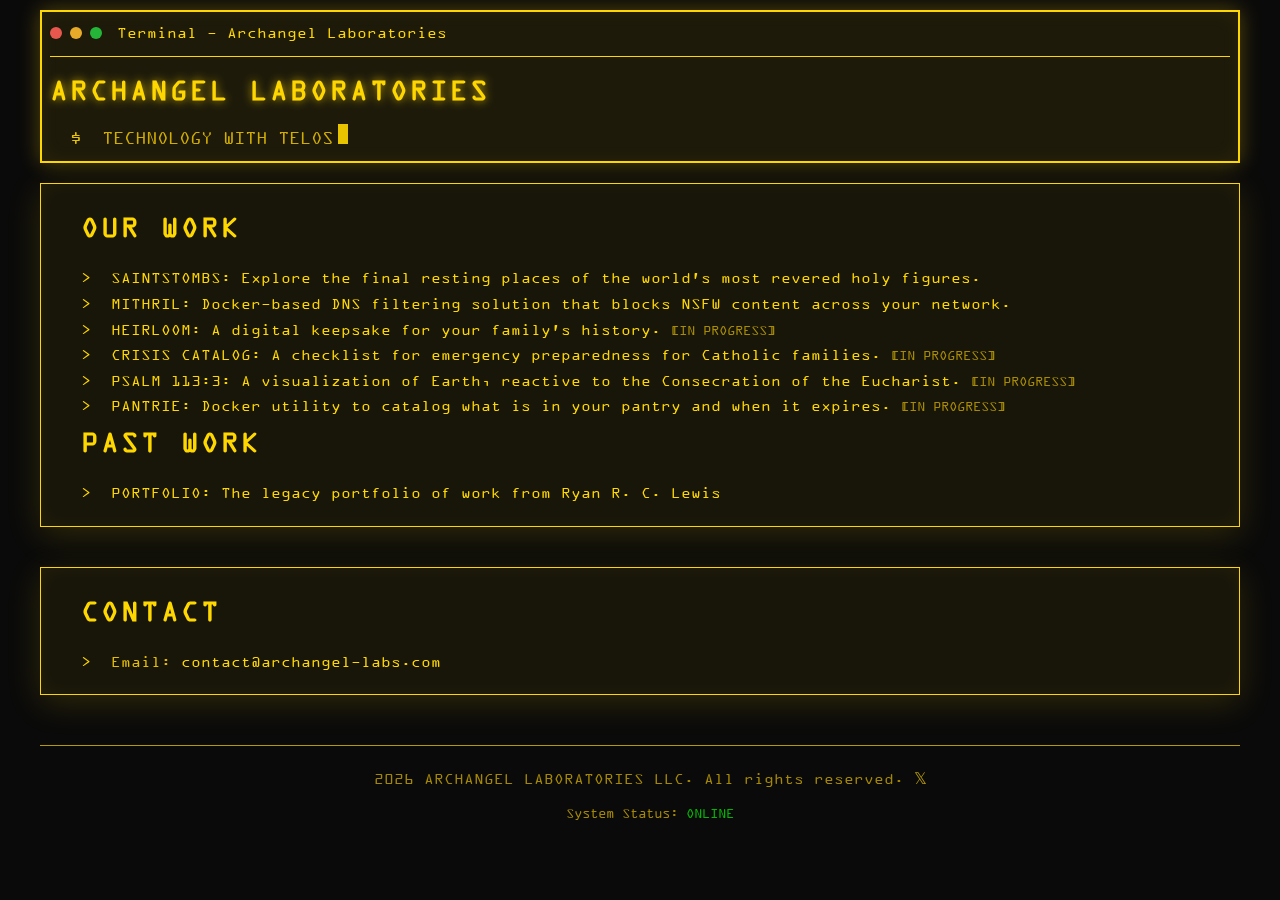
<file: index.html>
<!DOCTYPE html>
<html lang="en">

<head>
    <meta charset="UTF-8">
    <meta name="viewport" content="width=device-width, initial-scale=1.0">
    <title>ARCHANGEL LABORATORIES</title>
    <link href="https://fonts.cdnfonts.com/css/ocr-a-std" rel="stylesheet">
    <link rel="icon"
        href="data:image/svg+xml,<svg xmlns='http://www.w3.org/2000/svg' viewBox='0 0 100 100'><defs><style>.wing{fill:%23ffd700;}</style></defs><path class='wing' d='M50,10 Q70,20 80,35 Q75,25 60,20 Q65,30 70,45 Q60,35 50,35 Q40,35 30,45 Q35,30 40,20 Q25,25 20,35 Q30,20 50,10 M50,35 Q60,40 75,50 Q65,45 50,45 Q35,45 25,50 Q40,40 50,35 M45,50 Q45,65 50,80 Q55,65 55,50 Z'/></svg>"
        type="image/svg+xml">
    <style>
        @font-face {
            font-family: "OCR A";
            src: url("OCRAExtended.woff2") format("woff2");
        }

        @font-face {
            font-family: "SF Mono Regular";
            src: url("sf-mono-regular.woff2") format("woff2");
        }

        @font-face {
            font-family: "SF Pro Display Bold";
            src: url("sf-pro-display-bold.woff2") format("woff2");
        }

        * {
            margin: 0;
            padding: 0;
            box-sizing: border-box;
        }

        body {
            background-color: #0a0a0a;
            color: #ffd700;
            font-family: 'OCR A', monospace;
            font-display: swap;
            line-height: 1.6;
            padding: 10px;
            overflow-x: hidden;
        }

        .container {
            max-width: 1200px;
            margin: 0 auto;
        }

        .terminal-header {
            border: 2px solid #ffd700; 
            padding: 8px;
            margin-bottom: 20px;
            background: rgba(255, 215, 0, 0.08);
            backdrop-filter: blur(10px);
            -webkit-backdrop-filter: blur(10px);
            box-shadow: 0 0 20px rgba(255, 215, 0, 0.3),
                        inset 0 0 20px rgba(255, 215, 0, 0.05);
        }

        .terminal-title {
            font-family: 'OCR A', monospace;
            display: flex;
            align-items: center;
            margin-bottom: 10px;
            padding-bottom: 10px;
            border-bottom: 1px solid #ffd700;
            
        }

        .terminal-buttons {
            display: flex;
            gap: 8px;
            margin-right: 15px;
        }

        .btn {
            width: 12px;
            height: 12px;
            border-radius: 50%;
            opacity: 0.9;
        }

        .btn:nth-child(1) {
            background-color: #FF5F56;
        }

        .btn:nth-child(2) {
            background-color: #FFBD2E;
        }

        .btn:nth-child(3) {
            background-color: #27C93F;
        }

        h1 {
            font-size: 1.8em;
            letter-spacing: 2px;
            text-shadow: 0 0 10px rgba(255, 215, 0, 0.8); 
            animation: glow 2s ease-in-out infinite alternate; 
        }

        @keyframes glow {
            from {
                text-shadow: 0 0 10px rgba(255, 215, 0, 0.5);
            }

            to {
                text-shadow: 0 0 20px rgba(255, 215, 0, 1);
            }
        }

        .prompt {
            color: #ffd700;
            margin-right: 10px;
        }

        .cursor {
            display: inline-block;
            width: 10px;
            height: 20px;
            background-color: #ffd700;
            animation: blink 1s step-end infinite;
            margin-left: 5px;
        }

        @keyframes blink {
            50% {
                opacity: 0;
            }
        }

        section {
            margin-bottom: 40px;
            padding: 20px;
            border: 1px solid #ffd700;
            background: rgba(255, 215, 0, 0.06);
            backdrop-filter: blur(10px);
            -webkit-backdrop-filter: blur(10px);
            box-shadow: 0 8px 32px 0 rgba(255, 215, 0, 0.15),
                        inset 0 0 20px rgba(255, 215, 0, 0.05);
            position: relative;
        }

        h2 {
            font-size: 1.8em;
            margin-bottom: 15px;
            margin-left: 20px;
            text-transform: uppercase;
            letter-spacing: 2px;
        }

        p,
        li {
            margin-left: 20px;
            font-size: 1em;
            color: #e6be00;
        }

        ul {
            list-style: none;
            margin-top: 10px;
        }

        li {
            margin-bottom: 10px;
            padding-left: 30px;
            position: relative;
        }

        li::before {
            content: '▸';
            position: absolute;
            left: 10px;
            color: #ffd700;
        }

        a {
            color: #ffd700;
            text-decoration: none;
            border-bottom: 1px solid transparent;
            transition: all 0.3s ease;
        }

        a:hover {
            border-bottom: 1px solid #ffd700;
            text-shadow: 0 0 5px rgba(255, 215, 0, 0.8);
        }

        .tagline {
            font-size: 1.2em;
            margin-top: 10px;
            opacity: 0.9;
        }

        .footer {
            text-align: center;
            padding: 20px;
            margin-top: 50px;
            border-top: 1px solid #ffd700;
            opacity: 0.7;
        }

        .ascii-art {
            font-size: 0.55em;
            line-height: 1.1;
            margin-bottom: 15px;
            text-align: center;
            white-space: pre;
            color: #ffd700;
            opacity: 0.8;
            overflow-x: auto;
            padding: 5px;
        }

        @media (max-width: 480px) {
            body {
                padding: 8px;
            }

            h1 {
                font-size: 1.4em;
                letter-spacing: 1px;
            }

            h2 {
                font-size: 1.2em;
                margin-left: 15px;
            }

            .ascii-art {
                font-size: 0.45em;
                line-height: 1;
                margin-bottom: 10px;
            }

            .terminal-header {
                padding: 6px;
                margin-bottom: 15px;
            }

            .terminal-title {
                font-size: 0.9em;
                margin-bottom: 8px;
                padding-bottom: 8px;
            }

            p,
            li {
                font-size: 0.95em;
                margin-left: 15px;
            }

            section {
                margin-bottom: 25px;
                padding: 12px;
            }

            .tagline {
                font-size: 1em;
            }

            .cursor {
                width: 8px;
                height: 16px;
                margin-left: 3px;
            }
        }

        @media (max-width: 768px) {
            h1 {
                font-size: 1.6em;
            }

            h2 {
                font-size: 1.3em;
            }

            .ascii-art {
                font-size: 0.5em;
            }
        }
    </style>
</head>

<body>
    <div class="container">
        <div class="terminal-header">
            <div class="terminal-title">
                <div class="terminal-buttons">
                    <div class="btn"></div>
                    <div class="btn"></div>
                    <div class="btn"></div>
                </div>
                <span>Terminal - Archangel Laboratories</span>
            </div>
            <h1>ARCHANGEL LABORATORIES</h1>
            <p class="tagline"><span class="prompt">$</span> TECHNOLOGY WITH TELOS<span class="cursor"></span></p>
        </div>

        <section>
            <h2>Our Work</h2>
            <p>
                <span class="prompt">></span> <a href="https://saintstombs.com" target="_blank">SAINTSTOMBS: Explore the
                    final
                    resting places of the world's most revered holy figures.</a><br>
                <span class="prompt">></span> <a href="https://github.com/ryanrclewis/mithril" target="_blank">MITHRIL:
                    Docker-based DNS filtering solution that blocks NSFW content across your network.</a><br>
                <span class="prompt">></span> <a href="https://heirloom-two.vercel.app/login" target="_blank">HEIRLOOM:
                    A digital keepsake for your family's history.</a> <span style="opacity: 0.7; font-size: 0.85em;">[IN
                    PROGRESS]</span><br>
                <span class="prompt">></span> <a href="https://crisis-catalog.pages.dev/" target="_blank">CRISIS
                    CATALOG: A checklist for emergency preparedness for Catholic families.</a> <span
                    style="opacity: 0.7; font-size: 0.85em;">[IN PROGRESS]</span><br>
                <span class="prompt">></span> <a href="https://github.com/ryanrclewis/psalm113-3" target="_blank">PSALM
                    113:3: A visualization of Earth, reactive to the Consecration of the Eucharist.</a> <span
                    style="opacity: 0.7; font-size: 0.85em;">[IN PROGRESS]</span><br>
                <span class="prompt">></span> <a href="https://github.com/ryanrclewis/pantrie" target="_blank">PANTRIE:
                    Docker utility to catalog what is in your pantry and when it expires.</a> <span
                    style="opacity: 0.7; font-size: 0.85em;">[IN PROGRESS]</span><br>
            </p>
            <h2>Past Work</h2>
            <p><!--
                <span class="prompt">></span> <a href="projects/nsfm.html" target="_blank">National Sci-Fi Museum:
                    iOS Design and Development</a><br>
                <span class="prompt">></span> <a href="projects/lwt.html" target="_blank">Long Walk Technologies:
                    Creative consultancy and web development</a><br>
                <span class="prompt">></span> <a href="projects/coetic.html" target="_blank">CoeticHR.com:
                    Website rearchitecture and software showcase</a><br>
                <span class="prompt">></span> <a href="projects/woether.html" target="_blank">Woether:
                    Project management application founded on orgnizational psychology</a><br>
                <span class="prompt">></span> <a href="projects/finer-dining.html" target="_blank">Finer Dining:
                    Enhancing the dining experience in Apple Maps</a><br>
                <span class="prompt">></span> <a href="projects/dsl.html" target="_blank">Digital Scholarship Lab:
                    Website redesign to draw in new users</a><br>
                <span class="prompt">></span> <a href="projects/h2home.html" target="_blank">H2Home:
                    Sustainable product design, centered on water conservation</a><br>
                <span class="prompt">></span> <a href="projects/soundwriting.html" target="_blank">SOUNDWRITING:
                    A revolutionary interface for audio content</a><br>
                <span class="prompt">></span> <a href="projects/all-aboard.html" target="_blank">ALL ABOARD:
                    A prototype for a game to learn about accessibility</a><br>-->
                <span class="prompt">></span> <a href="https://ryanrclewis.family" target="_blank">PORTFOLIO:
                    The legacy portfolio of work from Ryan R. C. Lewis</a><br>
            </p>
        </section>
        <section>
            <h2>Contact</h2>
            <p>
                <span class="prompt">></span> Email: <a
                    href="mailto:contact@archangel-labs.com">contact@archangel-labs.com</a><br>

            </p>
        </section>


        <div class="footer">
            <p>2026 ARCHANGEL LABORATORIES LLC. All rights reserved. <a href="https://x.com/archangellabs"
                    target="_blank">𝕏</a></p>
            <p style="margin-top: 10px; font-size: 0.9em;">System Status: <span style="color: #00ff00;">ONLINE</span>
            </p>
        </div>
    </div>
</body>


</html>
</file>
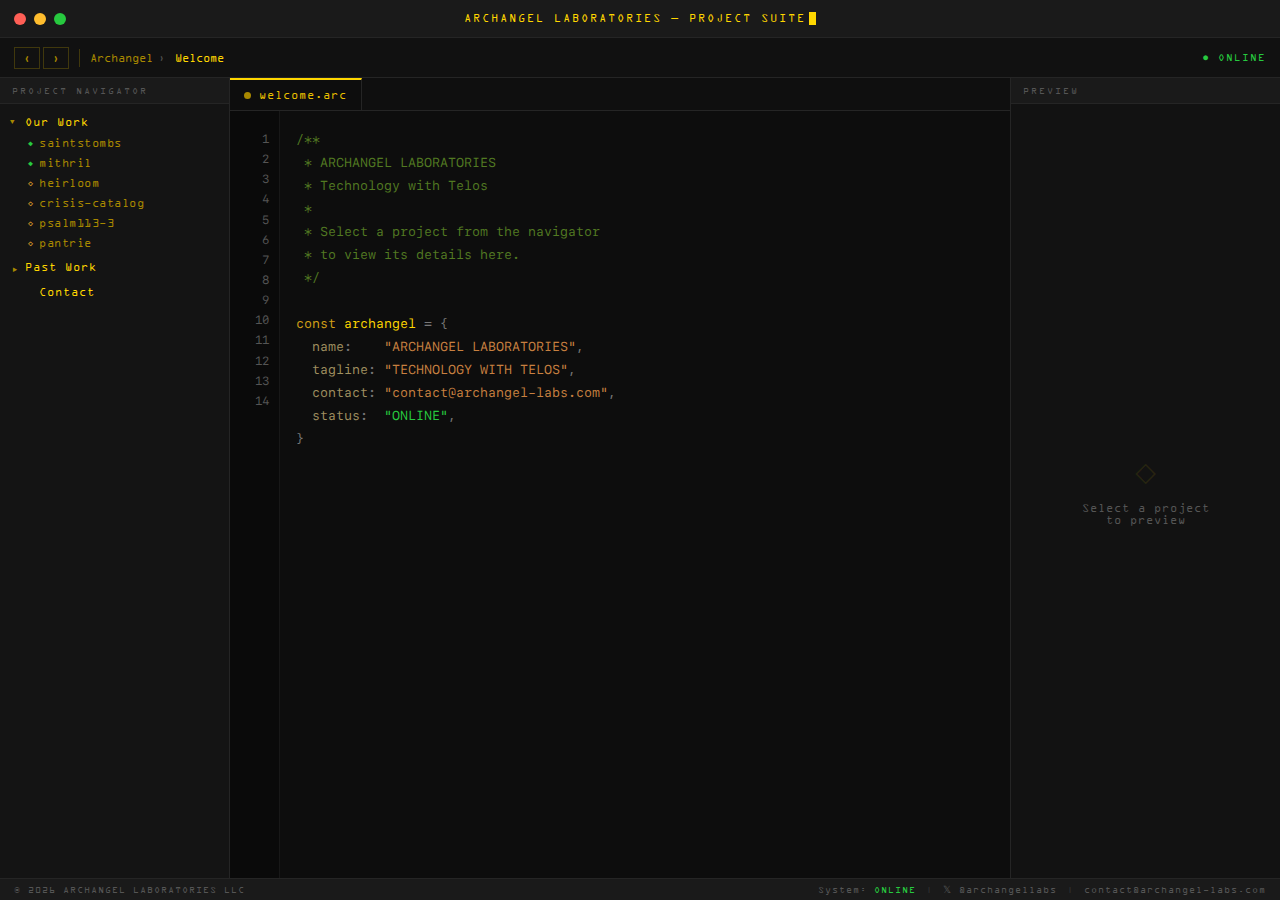
<file: public/legacy/index.html>
<!DOCTYPE html>
<html lang="en">
<head>
    <meta charset="UTF-8">
    <meta name="viewport" content="width=device-width, initial-scale=1.0">
    <title>ARCHANGEL LABORATORIES</title>
    <link href="https://fonts.cdnfonts.com/css/ocr-a-std" rel="stylesheet">
    <link rel="icon"
        href="data:image/svg+xml,<svg xmlns='http://www.w3.org/2000/svg' viewBox='0 0 100 100'><defs><style>.wing{fill:%23ffd700;}</style></defs><path class='wing' d='M50,10 Q70,20 80,35 Q75,25 60,20 Q65,30 70,45 Q60,35 50,35 Q40,35 30,45 Q35,30 40,20 Q25,25 20,35 Q30,20 50,10 M50,35 Q60,40 75,50 Q65,45 50,45 Q35,45 25,50 Q40,40 50,35 M45,50 Q45,65 50,80 Q55,65 55,50 Z'/></svg>"
        type="image/svg+xml">
    <style>
        /* =========================================================
           ARCHANGEL LABORATORIES - XCODE-STYLE LAYOUT
           ========================================================= */

        @font-face {
            font-family: "OCR A";
            src: url("OCRAExtended.woff2") format("woff2");
        }

        @font-face {
            font-family: "SF Mono Regular";
            src: url("sf-mono-regular.woff2") format("woff2");
        }

        @font-face {
            font-family: "SF Pro Display Bold";
            src: url("sf-pro-display-bold.woff2") format("woff2");
        }

        /* -- Reset ----------------------------------------- */
        *, *::before, *::after {
            margin: 0;
            padding: 0;
            box-sizing: border-box;
        }

        html, body {
            height: 100%;
            overflow: hidden;
            background: #0a0a0a;
            color: #ffd700;
        }

        /* -- Design Tokens --------------------------------- */
        :root {
            --gold:         #ffd700;
            --gold-dim:     #e6be00;
            --gold-dark:    #a88800;
            --gold-muted:   rgba(255,215,0,0.3);
            --bg-body:      #0a0a0a;
            --bg-editor:    #0d0d0d;
            --bg-sidebar:   #141414;
            --bg-preview:   #121212;
            --bg-chrome:    #1a1a1a;
            --bg-sel:       rgba(255,215,0,0.11);
            --border:       #252525;
            --border-gold:  rgba(255,215,0,0.2);
            --muted:        #555;
            --green:        #27c93f;
            --amber:        #ffbd2e;
            --red:          #ff5f56;
            --font-ui:      'OCR A','Courier New',monospace;
            --font-code:    'SF Mono Regular','OCR A','Courier New',monospace;
        }

        /* -- App Shell ------------------------------------- */
        .xcode-app {
            display: flex;
            flex-direction: column;
            height: 100vh;
            overflow: hidden;
            font-family: var(--font-ui);
        }

        /* -- Title Bar ------------------------------------- */
        .xcode-titlebar {
            height: 38px;
            background: var(--bg-chrome);
            border-bottom: 1px solid var(--border);
            display: flex;
            align-items: center;
            padding: 0 14px;
            flex-shrink: 0;
            position: relative;
        }

        .terminal-buttons {
            display: flex;
            gap: 8px;
            z-index: 1;
        }

        .btn {
            width: 12px;
            height: 12px;
            border-radius: 50%;
        }

        .btn-close    { background: var(--red); }
        .btn-minimize { background: var(--amber); }
        .btn-maximize { background: var(--green); }

        .titlebar-title {
            position: absolute;
            left: 0; right: 0;
            text-align: center;
            font-size: 0.72em;
            letter-spacing: 2px;
            color: var(--gold);
            pointer-events: none;
            animation: glow 2s ease-in-out infinite alternate;
        }

        /* -- Toolbar --------------------------------------- */
        .xcode-toolbar {
            height: 40px;
            background: #111;
            border-bottom: 1px solid var(--border);
            display: flex;
            align-items: center;
            padding: 0 14px;
            flex-shrink: 0;
            gap: 10px;
        }

        .toolbar-nav-btns { display: flex; gap: 3px; }

        .toolbar-nav-btn {
            background: transparent;
            border: 1px solid var(--border-gold);
            color: var(--gold-dark);
            width: 26px;
            height: 22px;
            cursor: pointer;
            font-size: 1em;
            display: flex;
            align-items: center;
            justify-content: center;
            transition: all 0.15s;
            font-family: var(--font-ui);
            line-height: 1;
        }

        .toolbar-nav-btn:hover {
            background: var(--bg-sel);
            color: var(--gold);
            border-color: var(--gold-muted);
        }

        .toolbar-divider {
            width: 1px;
            height: 18px;
            background: var(--border-gold);
            flex-shrink: 0;
        }

        .toolbar-breadcrumb {
            display: flex;
            align-items: center;
            gap: 5px;
            font-size: 0.75em;
            color: var(--gold-dark);
            flex: 1;
            overflow: hidden;
            white-space: nowrap;
        }

        .bc-sep    { color: var(--muted); }
        .bc-active { color: var(--gold); }

        .toolbar-online {
            font-size: 0.7em;
            color: var(--green);
            letter-spacing: 1px;
            flex-shrink: 0;
        }

        /* -- Workspace ------------------------------------- */
        .xcode-workspace {
            display: flex;
            flex: 1;
            overflow: hidden;
            min-height: 0;
        }

        /* -- Navigator (Left) ------------------------------ */
        .xcode-navigator {
            width: 230px;
            min-width: 160px;
            background: var(--bg-sidebar);
            border-right: 1px solid var(--border);
            display: flex;
            flex-direction: column;
            overflow: hidden;
            flex-shrink: 0;
        }

        .panel-header {
            padding: 7px 12px;
            background: var(--bg-chrome);
            border-bottom: 1px solid var(--border);
            font-size: 0.63em;
            letter-spacing: 2px;
            color: var(--muted);
            text-transform: uppercase;
            flex-shrink: 0;
        }

        .project-tree {
            overflow-y: auto;
            flex: 1;
            padding: 6px 0;
        }

        .tree-group { margin-bottom: 2px; }

        .tree-folder {
            display: flex;
            align-items: center;
            gap: 5px;
            padding: 5px 10px;
            cursor: pointer;
            font-size: 0.78em;
            color: var(--gold);
            letter-spacing: 1px;
            user-select: none;
            transition: background 0.15s;
        }

        .tree-folder:hover { background: rgba(255,215,0,0.05); }

        .folder-arrow {
            font-size: 0.6em;
            color: var(--gold-dark);
            width: 10px;
            display: inline-block;
            transition: transform 0.2s;
        }

        .folder-arrow.collapsed { transform: rotate(-90deg); }

        .folder-contents {
            overflow: hidden;
            max-height: 9999px;
            transition: max-height 0.25s ease;
        }

        .folder-contents.collapsed { max-height: 0; }

        .tree-item {
            display: flex;
            align-items: center;
            gap: 6px;
            padding: 4px 10px 4px 28px;
            cursor: pointer;
            font-size: 0.74em;
            color: var(--gold-dark);
            letter-spacing: 0.5px;
            user-select: none;
            transition: background 0.12s, color 0.12s;
            white-space: nowrap;
        }

        .tree-item:hover {
            background: rgba(255,215,0,0.07);
            color: var(--gold);
        }

        .tree-item.active {
            background: var(--bg-sel);
            color: var(--gold);
            border-left: 2px solid var(--gold);
            padding-left: 26px;
        }
        .tree-folder.active {
            background: var(--bg-sel);
            color: var(--gold);
            border-left: 2px solid var(--gold);
        }

        .tree-item.active,
        .tree-folder.active {
            background: var(--bg-sel);
            color: var(--gold);
            border-left: 2px solid var(--gold);
        }
        .file-dot          { font-size: 0.7em; }
        .file-dot.live     { color: var(--green); }
        .file-dot.progress { color: var(--amber); }
        .file-dot.done     { color: var(--muted); }

        /* -- Editor (Center) ------------------------------- */
        .xcode-editor {
            flex: 1;
            background: var(--bg-editor);
            display: flex;
            flex-direction: column;
            overflow: hidden;
            min-width: 0;
        }

        .editor-tabbar {
            height: 33px;
            background: #0f0f0f;
            border-bottom: 1px solid var(--border);
            display: flex;
            align-items: flex-end;
            flex-shrink: 0;
            overflow: hidden;
        }

        .editor-tab {
            height: 100%;
            padding: 0 14px;
            display: flex;
            align-items: center;
            gap: 8px;
            font-size: 0.72em;
            color: var(--gold-dim);
            border-right: 1px solid var(--border);
            border-top: 2px solid var(--gold);
            background: var(--bg-editor);
            letter-spacing: 1px;
            white-space: nowrap;
        }

        .tab-dot {
            width: 7px;
            height: 7px;
            border-radius: 50%;
            background: var(--gold-dark);
            flex-shrink: 0;
        }

        .editor-body {
            display: flex;
            flex: 1;
            overflow: hidden;
        }

        .editor-gutter {
            width: 50px;
            min-width: 50px;
            background: #0a0a0a;
            border-right: 1px solid #181818;
            padding: 18px 0;
            text-align: right;
            font-family: var(--font-code);
            font-size: 0.72em;
            line-height: 1.75;
            color: var(--muted);
            user-select: none;
            flex-shrink: 0;
            overflow: hidden;
        }

        .gutter-num {
            padding-right: 10px;
            display: block;
        }

        .editor-scroll { flex: 1; overflow: auto; min-width: 0; }

        .editor-code {
            padding: 18px 22px 40px 16px;
            font-family: var(--font-code);
            font-size: 0.82em;
            line-height: 1.75;
            white-space: pre;
            color: var(--gold-dim);
            min-width: max-content;
        }

        /* Syntax colours */
        .ed-comment  { color: #527a22; }
        .ed-keyword  { color: #d4a017; }
        .ed-varname  { color: #ffd700; }
        .ed-string   { color: #c88040; }
        .ed-prop     { color: #a09060; }
        .ed-bracket  { color: #777; }
        .ed-null     { color: #888; }
        .ed-live     { color: var(--green); }
        .ed-progress { color: var(--amber); }
        .ed-done     { color: #666; }
        .ed-link     {
            color: #c88040;
            text-decoration: underline;
            cursor: pointer;
        }
        .ed-link:hover { color: var(--gold); }

        /* -- Preview (Right) ------------------------------- */
        .xcode-preview {
            width: 270px;
            min-width: 200px;
            background: var(--bg-preview);
            border-left: 1px solid var(--border);
            display: flex;
            flex-direction: column;
            overflow: hidden;
            flex-shrink: 0;
        }

        .preview-scroll { flex: 1; overflow-y: auto; }

        .preview-hero {
            padding: 22px 14px 14px;
            text-align: center;
            border-bottom: 1px solid var(--border);
        }

        .preview-icon {
            width: 60px;
            height: 60px;
            margin: 0 auto 14px;
            border: 1px solid var(--border-gold);
            background: rgba(255,215,0,0.04);
            display: flex;
            align-items: center;
            justify-content: center;
            font-size: 1.6em;
        }

        .preview-name {
            font-size: 0.78em;
            letter-spacing: 2px;
            color: var(--gold);
            text-transform: uppercase;
            margin-bottom: 8px;
            word-break: break-word;
            line-height: 1.4;
        }

        .preview-badge {
            display: inline-block;
            padding: 2px 9px;
            font-size: 0.63em;
            letter-spacing: 1.5px;
            border: 1px solid;
            text-transform: uppercase;
        }

        .preview-badge.live     { color: var(--green); border-color: var(--green); }
        .preview-badge.progress { color: var(--amber); border-color: var(--amber); }
        .preview-badge.done     { color: var(--muted); border-color: var(--muted); }

        .preview-visit {
            display: block;
            margin: 12px 0 0;
            padding: 7px;
            background: transparent;
            border: 1px solid var(--border-gold);
            color: var(--gold-dark);
            font-family: var(--font-ui);
            font-size: 0.67em;
            letter-spacing: 2px;
            text-transform: uppercase;
            text-align: center;
            cursor: pointer;
            text-decoration: none;
            transition: all 0.2s;
        }

        .preview-visit:hover {
            background: var(--bg-sel);
            border-color: var(--gold-muted);
            color: var(--gold);
        }

        .preview-section {
            padding: 10px 14px;
            border-bottom: 1px solid var(--border);
        }

        .preview-label {
            font-size: 0.6em;
            letter-spacing: 2px;
            color: var(--muted);
            text-transform: uppercase;
            margin-bottom: 7px;
        }

        .preview-text {
            font-size: 0.72em;
            color: var(--gold-dark);
            line-height: 1.6;
            font-family: var(--font-code);
        }

        .preview-tags { display: flex; flex-wrap: wrap; gap: 5px; }

        .preview-tag {
            font-size: 0.62em;
            padding: 2px 7px;
            border: 1px solid var(--border-gold);
            color: var(--gold-dark);
            letter-spacing: 1px;
        }

        .preview-feature {
            font-size: 0.7em;
            color: var(--gold-dark);
            padding: 2px 0;
            line-height: 1.5;
            font-family: var(--font-code);
        }

        .preview-feature::before {
            content: '\25B8 ';
            color: var(--gold-dark);
        }

        .preview-media-wrap { padding: 10px 14px 14px; }

        .preview-label-media {
            font-size: 0.6em;
            letter-spacing: 2px;
            color: var(--muted);
            text-transform: uppercase;
            margin-bottom: 7px;
        }

        .preview-media-empty {
            padding: 16px;
            text-align: center;
            color: var(--muted);
            font-size: 0.63em;
            letter-spacing: 1px;
            border: 1px dashed var(--border);
        }

        .preview-media-item {
            width: 100%;
            margin-bottom: 8px;
            border: 1px solid var(--border);
            display: block;
        }

        .preview-media-item img,
        .preview-media-item video { width: 100%; display: block; }

        .preview-placeholder {
            display: flex;
            flex-direction: column;
            align-items: center;
            justify-content: center;
            height: 100%;
            color: var(--muted);
            font-size: 0.75em;
            gap: 12px;
            padding: 40px 20px;
            text-align: center;
            letter-spacing: 1px;
        }

        .ph-icon { font-size: 2.5em; color: rgba(255,215,0,0.1); }

        /* -- Status Bar ------------------------------------ */
        .xcode-statusbar {
            height: 22px;
            background: var(--bg-chrome);
            border-top: 1px solid var(--border);
            display: flex;
            align-items: center;
            padding: 0 14px;
            font-size: 0.63em;
            letter-spacing: 1px;
            color: var(--muted);
            flex-shrink: 0;
        }

        .statusbar-right {
            margin-left: auto;
            display: flex;
            align-items: center;
            gap: 10px;
        }

        .sb-online { color: var(--green); }

        .sb-a {
            color: var(--muted);
            text-decoration: none;
            transition: color 0.2s;
        }

        .sb-a:hover { color: var(--gold); }
        .sb-sep     { color: #333; }

        /* -- Scrollbars ------------------------------------ */
        ::-webkit-scrollbar          { width: 5px; height: 5px; }
        ::-webkit-scrollbar-track    { background: transparent; }
        ::-webkit-scrollbar-thumb    { background: #2a2a2a; border-radius: 3px; }
        ::-webkit-scrollbar-thumb:hover { background: rgba(255,215,0,0.25); }

        /* -- Animations ------------------------------------ */
        @keyframes glow {
            from { text-shadow: 0 0 8px rgba(255,215,0,0.35); }
            to   { text-shadow: 0 0 16px rgba(255,215,0,0.85); }
        }

        @keyframes blink { 50% { opacity: 0; } }

        .cursor {
            display: inline-block;
            width: 7px;
            height: 13px;
            background: var(--gold);
            animation: blink 1s step-end infinite;
            vertical-align: middle;
            margin-left: 3px;
        }

        /* -- Responsive ------------------------------------ */
        @media (max-width: 820px)  { .xcode-preview   { display: none; } }
        @media (max-width: 560px)  {
            .xcode-navigator { display: none; }
            .titlebar-title  { font-size: 0.6em; letter-spacing: 1px; }
        }
    </style>
</head>

<body>
    <div class="xcode-app">

        <!-- Title Bar -->
        <div class="xcode-titlebar">
            <div class="terminal-buttons">
                <div class="btn btn-close"></div>
                <div class="btn btn-minimize"></div>
                <div class="btn btn-maximize"></div>
            </div>
            <div class="titlebar-title">
                ARCHANGEL LABORATORIES &mdash; PROJECT SUITE<span class="cursor"></span>
            </div>
        </div>

        <!-- Toolbar -->
        <div class="xcode-toolbar">
            <div class="toolbar-nav-btns">
                <button class="toolbar-nav-btn" onclick="navigateBack()" title="Back" aria-label="Navigate back">&#8249;</button>
                <button class="toolbar-nav-btn" onclick="navigateForward()" title="Forward" aria-label="Navigate forward">&#8250;</button>
            </div>
            <div class="toolbar-divider"></div>
            <div class="toolbar-breadcrumb">
                <span>Archangel</span>
                <span class="bc-sep" id="bc-sep1">&#8250;</span>
                <span id="bc-folder"></span>
                <span class="bc-sep" id="bc-sep2" style="display:none">&#8250;</span>
                <span class="bc-active" id="bc-item">Welcome</span>
            </div>
            <span class="toolbar-online">&#9679; ONLINE</span>
        </div>

        <!-- Workspace -->
        <div class="xcode-workspace">

            <!-- Left: Project Navigator -->
            <div class="xcode-navigator">
                <div class="panel-header">Project Navigator</div>
                <div class="project-tree">

                    <!-- Our Work -->
                    <div class="tree-group">
                        <div class="tree-folder" onclick="toggleFolder('our-work')">
                            <span class="folder-arrow" id="arr-our-work">&#9660;</span>
                            <span>Our Work</span>
                        </div>
                        <div class="folder-contents" id="folder-our-work">
                            <div class="tree-item" id="item-saintstombs"
                                 onclick="selectProject('saintstombs')">
                                <span class="file-dot live">&#9670;</span>saintstombs
                            </div>
                            <div class="tree-item" id="item-mithril"
                                 onclick="selectProject('mithril')">
                                <span class="file-dot live">&#9670;</span>mithril
                            </div>
                            <div class="tree-item" id="item-heirloom"
                                 onclick="selectProject('heirloom')">
                                <span class="file-dot progress">&#9671;</span>heirloom
                            </div>
                            <div class="tree-item" id="item-crisis-catalog"
                                 onclick="selectProject('crisis-catalog')">
                                <span class="file-dot progress">&#9671;</span>crisis-catalog
                            </div>
                            <div class="tree-item" id="item-psalm113-3"
                                 onclick="selectProject('psalm113-3')">
                                <span class="file-dot progress">&#9671;</span>psalm113-3
                            </div>
                            <div class="tree-item" id="item-pantrie"
                                 onclick="selectProject('pantrie')">
                                <span class="file-dot progress">&#9671;</span>pantrie
                            </div>
                        </div>
                    </div>

                    <!-- Past Work -->
                    <div class="tree-group">
                        <div class="tree-folder" onclick="toggleFolder('past-work')">
                            <span class="folder-arrow collapsed" id="arr-past-work">&#9660;</span>
                            <span>Past Work</span>
                        </div>
                        <div class="folder-contents collapsed" id="folder-past-work">
                            <div class="tree-item" id="item-nsfm"
                                 onclick="selectProject('nsfm')">
                                <span class="file-dot done">&#9670;</span>nsfm
                            </div>
                            <div class="tree-item" id="item-lwt"
                                 onclick="selectProject('lwt')">
                                <span class="file-dot done">&#9670;</span>lwt
                            </div>
                            <div class="tree-item" id="item-coetic"
                                 onclick="selectProject('coetic')">
                                <span class="file-dot done">&#9670;</span>coetic
                            </div>
                            <div class="tree-item" id="item-woether"
                                 onclick="selectProject('woether')">
                                <span class="file-dot done">&#9670;</span>woether
                            </div>
                            <div class="tree-item" id="item-finer-dining"
                                 onclick="selectProject('finer-dining')">
                                <span class="file-dot done">&#9670;</span>finer-dining
                            </div>
                            <div class="tree-item" id="item-dsl"
                                 onclick="selectProject('dsl')">
                                <span class="file-dot done">&#9670;</span>dsl
                            </div>
                            <div class="tree-item" id="item-h2home"
                                 onclick="selectProject('h2home')">
                                <span class="file-dot done">&#9670;</span>h2home
                            </div>
                            <div class="tree-item" id="item-soundwriting"
                                 onclick="selectProject('soundwriting')">
                                <span class="file-dot done">&#9670;</span>soundwriting
                            </div>
                            <div class="tree-item" id="item-all-aboard"
                                 onclick="selectProject('all-aboard')">
                                <span class="file-dot done">&#9670;</span>all-aboard
                            </div>
                            <div class="tree-item" id="item-portfolio"
                                 onclick="selectProject('portfolio')">
                                <span class="file-dot live">&#9670;</span>portfolio
                            </div>
                        </div>
                    </div>

                    <!-- Contact -->
                    <div class="tree-group">
                        <div class="tree-folder" id="item-contact"
                             onclick="selectProject('contact')"
                             style="padding-left:24px;">
                            <span class="folder-arrow" style="visibility:hidden">&#9660;</span>
                            <span>Contact</span>
                        </div>
                    </div>

                </div>
            </div>

            <!-- Center: Editor -->
            <div class="xcode-editor">
                <div class="editor-tabbar">
                    <div class="editor-tab">
                        <span class="tab-dot"></span>
                        <span id="tab-label">welcome.arc</span>
                    </div>
                </div>
                <div class="editor-body">
                    <div class="editor-gutter" id="editor-gutter"></div>
                    <div class="editor-scroll">
                        <div class="editor-code" id="editor-code"></div>
                    </div>
                </div>
            </div>

            <!-- Right: Preview -->
            <div class="xcode-preview">
                <div class="panel-header">Preview</div>
                <div class="preview-scroll" id="preview-body">
                    <div class="preview-placeholder">
                        <div class="ph-icon">&#11046;</div>
                        <div>Select a project<br>to preview</div>
                    </div>
                </div>
            </div>

        </div><!-- /workspace -->

        <!-- Status Bar -->
        <div class="xcode-statusbar">
            <span>&copy; 2026 ARCHANGEL LABORATORIES LLC</span>
            <div class="statusbar-right">
                <span>System: <span class="sb-online">ONLINE</span></span>
                <span class="sb-sep">|</span>
                <a href="https://x.com/archangellabs" target="_blank" rel="noopener"
                   class="sb-a">&#120143; @archangellabs</a>
                <span class="sb-sep">|</span>
                <a href="mailto:contact@archangel-labs.com" class="sb-a">contact@archangel-labs.com</a>
            </div>
        </div>

    </div>

    <script>
    /* =========================================================
       PROJECT DATA
       To add media for a project, push objects into its `media` array:
         { type: 'image', src: 'media/project/shot.png', alt: 'Caption' }
         { type: 'video', src: 'media/project/demo.mp4' }
       ========================================================= */
    var PROJECTS = {
        saintstombs: {
            id: 'saintstombs', name: 'SAINTSTOMBS',
            folder: 'Our Work', type: 'Web Application', status: 'LIVE',
            url: 'https://saintstombs.com',
            description: "Explore the final resting places of the world's most revered holy figures.",
            tags: ['Catholic', 'History', 'Geography', 'Web'],
            media: []
        },
        mithril: {
            id: 'mithril', name: 'MITHRIL',
            folder: 'Our Work', type: 'Docker / Networking', status: 'LIVE',
            url: 'https://github.com/ryanrclewis/mithril',
            description: 'Docker-based DNS filtering solution that blocks NSFW content across your network.',
            tags: ['Docker', 'DNS', 'Networking', 'Security'],
            media: []
        },
        heirloom: {
            id: 'heirloom', name: 'HEIRLOOM',
            folder: 'Our Work', type: 'Web Application', status: 'IN PROGRESS',
            url: 'https://heirloom-two.vercel.app/login',
            description: "A digital keepsake for your family's history.",
            tags: ['Family', 'History', 'Digital Preservation'],
            media: []
        },
        'crisis-catalog': {
            id: 'crisis-catalog', name: 'CRISIS CATALOG',
            folder: 'Our Work', type: 'Web Application', status: 'IN PROGRESS',
            url: 'https://crisis-catalog.pages.dev/',
            description: 'A checklist for emergency preparedness for Catholic families.',
            tags: ['Catholic', 'Preparedness', 'Checklist', 'Emergency'],
            media: []
        },
        'psalm113-3': {
            id: 'psalm113-3', name: 'PSALM 113:3',
            folder: 'Our Work', type: 'Web Visualization', status: 'IN PROGRESS',
            url: 'https://github.com/ryanrclewis/psalm113-3',
            description: 'A visualization of Earth, reactive to the Consecration of the Eucharist.',
            tags: ['Catholic', 'Visualization', 'Interactive', 'Spiritual'],
            media: []
        },
        pantrie: {
            id: 'pantrie', name: 'PANTRIE',
            folder: 'Our Work', type: 'Docker / CLI Tool', status: 'IN PROGRESS',
            url: 'https://github.com/ryanrclewis/pantrie',
            description: 'Docker utility to catalog what is in your pantry and when it expires.',
            tags: ['Docker', 'Home', 'Inventory', 'CLI'],
            media: []
        },
        nsfm: {
            id: 'nsfm', name: 'NATIONAL SCI-FI MUSEUM',
            folder: 'Past Work', type: 'iOS Application', status: 'COMPLETED',
            url: null,
            description: 'iOS design and development for the National Science Fiction Museum.',
            features: [
                'Native iOS application development',
                'Interactive museum exhibits',
                'User interface design',
                'Custom navigation system'
            ],
            media: []
        },
        lwt: {
            id: 'lwt', name: 'LONG WALK TECHNOLOGIES',
            folder: 'Past Work', type: 'Web Development', status: 'COMPLETED',
            url: null,
            description: 'Creative consultancy and web development services.',
            features: [
                'Creative direction and strategy',
                'Web application development',
                'Technical consulting',
                'Brand implementation'
            ],
            media: []
        },
        coetic: {
            id: 'coetic', name: 'COETICHR',
            folder: 'Past Work', type: 'Web Redesign', status: 'COMPLETED',
            url: null,
            description: 'Website rearchitecture and software showcase for CoeticHR.',
            features: [
                'Website architecture redesign',
                'Software feature showcase',
                'Performance optimization',
                'UX improvements'
            ],
            media: []
        },
        woether: {
            id: 'woether', name: 'WOETHER',
            folder: 'Past Work', type: 'Web Application', status: 'COMPLETED',
            url: null,
            description: 'Project management application founded on organizational psychology.',
            features: [
                'Organizational psychology framework',
                'Team workflow management',
                'Psychology-based productivity',
                'Custom reporting'
            ],
            media: []
        },
        'finer-dining': {
            id: 'finer-dining', name: 'FINER DINING',
            folder: 'Past Work', type: 'UX / Product Design', status: 'COMPLETED',
            url: null,
            description: 'Enhancing the dining experience in Apple Maps.',
            features: [
                'Apple Maps integration design',
                'Restaurant discovery features',
                'Enhanced dining information',
                'User experience research'
            ],
            media: []
        },
        dsl: {
            id: 'dsl', name: 'DIGITAL SCHOLARSHIP LAB',
            folder: 'Past Work', type: 'Web Redesign', status: 'COMPLETED',
            url: null,
            description: 'Website redesign to draw in new users.',
            features: [
                'User research and analysis',
                'Complete visual redesign',
                'Improved navigation',
                'Accessibility improvements'
            ],
            media: []
        },
        h2home: {
            id: 'h2home', name: 'H2HOME',
            folder: 'Past Work', type: 'Product Design', status: 'COMPLETED',
            url: null,
            description: 'Sustainable product design, centered on water conservation.',
            features: [
                'Sustainable design principles',
                'Water conservation focus',
                'Product prototyping',
                'Environmental impact analysis'
            ],
            media: []
        },
        soundwriting: {
            id: 'soundwriting', name: 'SOUNDWRITING',
            folder: 'Past Work', type: 'Interface Design', status: 'COMPLETED',
            url: null,
            description: 'A revolutionary interface for audio content.',
            features: [
                'Audio content navigation',
                'Innovative interface design',
                'Accessibility considerations',
                'Cross-platform implementation'
            ],
            media: []
        },
        'all-aboard': {
            id: 'all-aboard', name: 'ALL ABOARD',
            folder: 'Past Work', type: 'Game Prototype', status: 'COMPLETED',
            url: null,
            description: 'A prototype for a game to learn about accessibility.',
            features: [
                'Educational game design',
                'Accessibility awareness training',
                'Interactive prototype',
                'User testing'
            ],
            media: []
        },
        portfolio: {
            id: 'portfolio', name: 'PORTFOLIO',
            folder: 'Past Work', type: 'Portfolio Website', status: 'LIVE',
            url: 'https://ryanrclewis.family',
            description: 'The legacy portfolio of work from Ryan R. C. Lewis.',
            tags: ['Portfolio', 'Design', 'Development'],
            media: []
        },
        contact: {
            id: 'contact', name: 'CONTACT',
            folder: 'Archangel', type: 'Info', status: 'ONLINE',
            url: 'mailto:contact@archangel-labs.com',
            description: 'Get in touch with Archangel Laboratories.',
            media: []
        }
    };

    /* =========================================================
       STATE
       ========================================================= */
    var activeId   = null;
    var navHistory = [];
    var navIndex   = -1;

    /* =========================================================
       UTILITIES
       ========================================================= */
    function esc(s) {
        return String(s)
            .replace(/&/g, '&amp;')
            .replace(/</g, '&lt;')
            .replace(/>/g, '&gt;')
            .replace(/"/g, '&quot;')
            .replace(/'/g, '&#39;');
    }

    function safeUrl(u) {
        if (!u) return '';
        var lower = String(u).toLowerCase().replace(/\s/g, '');
        if (lower.indexOf('javascript:') === 0) return '';
        return u;
    }

    function statusCls(s) {
        if (s === 'LIVE' || s === 'ONLINE') return 'live';
        if (s === 'IN PROGRESS')            return 'progress';
        return 'done';
    }

    function projectIcon(p) {
        var TYPE_ICONS = {
            ios:           '&#128241;',
            docker:        '&#128051;',
            game:          '&#127918;',
            visualization: '&#127757;',
            product:       '&#9881;',
            interface:     '&#9835;',
            portfolio:     '&#10064;',
            info:          '&#9993;'
        };
        var t = (p.type || '').toLowerCase();
        for (var key in TYPE_ICONS) {
            if (t.indexOf(key) !== -1) return TYPE_ICONS[key];
        }
        return '&#11042;';
    }

    /* =========================================================
       FOLDER TOGGLE
       ========================================================= */
    function toggleFolder(folderId) {
        var contents = document.getElementById('folder-' + folderId);
        var arrow    = document.getElementById('arr-'    + folderId);
        if (!contents) return;
        if (contents.classList.contains('collapsed')) {
            contents.classList.remove('collapsed');
            if (arrow) arrow.classList.remove('collapsed');
        } else {
            contents.classList.add('collapsed');
            if (arrow) arrow.classList.add('collapsed');
        }
    }

    /* =========================================================
       PROJECT SELECTION
       ========================================================= */
    function selectProject(id) {
        var p = PROJECTS[id];
        if (!p) return;

        // Clear previous active state
        if (activeId) {
            var prev = document.getElementById('item-' + activeId);
            if (prev) prev.classList.remove('active');
        }
        var curr = document.getElementById('item-' + id);
        if (curr) curr.classList.add('active');
        activeId = id;

        // History
        navHistory = navHistory.slice(0, navIndex + 1);
        navHistory.push(id);
        navIndex = navHistory.length - 1;

        // Breadcrumb
        var isTopLevel = (p.folder === 'Archangel');
        document.getElementById('bc-folder').textContent =
            isTopLevel ? '' : p.folder;
        document.getElementById('bc-item').textContent   = p.name;
        document.getElementById('bc-sep1').style.display =
            isTopLevel ? 'none' : '';
        document.getElementById('bc-sep2').style.display =
            isTopLevel ? 'none' : '';

        // Tab
        document.getElementById('tab-label').textContent = id + '.arc';

        renderEditor(p);
        renderPreview(p);
    }

    /* =========================================================
       NAVIGATION
       ========================================================= */
    function navigateBack() {
        if (navIndex > 0) { navIndex--; _loadIdx(navIndex); }
    }

    function navigateForward() {
        if (navIndex < navHistory.length - 1) { navIndex++; _loadIdx(navIndex); }
    }

    function _loadIdx(idx) {
        var id = navHistory[idx];
        var p  = PROJECTS[id];
        if (!p) return;
        if (activeId) {
            var prev = document.getElementById('item-' + activeId);
            if (prev) prev.classList.remove('active');
        }
        var curr = document.getElementById('item-' + id);
        if (curr) curr.classList.add('active');
        activeId = id;
        var topLvl = (p.folder === 'Archangel');
        document.getElementById('bc-folder').textContent =
            topLvl ? '' : p.folder;
        document.getElementById('bc-item').textContent   = p.name;
        document.getElementById('bc-sep1').style.display = topLvl ? 'none' : '';
        document.getElementById('bc-sep2').style.display = topLvl ? 'none' : '';
        document.getElementById('tab-label').textContent = id + '.arc';
        renderEditor(p);
        renderPreview(p);
    }

    /* =========================================================
       EDITOR RENDERER
       ========================================================= */
    function renderEditor(p) {
        var lines = (p.id === 'contact') ? buildContactLines(p) : buildProjectLines(p);
        document.getElementById('editor-code').innerHTML = lines.join('\n');

        var gutter = '';
        for (var i = 0; i < lines.length; i++) {
            gutter += '<span class="gutter-num">' + (i + 1) + '</span>';
        }
        document.getElementById('editor-gutter').innerHTML = gutter;
    }

    function buildProjectLines(p) {
        var lines     = [];
        var sc        = statusCls(p.status);
        var rawName   = p.name.replace(/[^A-Z0-9]/g, '_').replace(/_+/g, '_').replace(/^_|_$/g, '');
        var constName = /^[0-9]/.test(rawName) ? 'PROJECT_' + rawName : rawName;

        lines.push('<span class="ed-comment">/**</span>');
        lines.push('<span class="ed-comment"> * ' + esc(p.name) + '</span>');
        lines.push('<span class="ed-comment"> * ' + esc(p.folder) + ' \u2014 Archangel Laboratories</span>');
        lines.push('<span class="ed-comment"> *</span>');
        lines.push('<span class="ed-comment"> * @type    ' + esc(p.type) + '</span>');
        lines.push('<span class="ed-comment"> * @status  <span class="ed-' + sc + '">' + esc(p.status) + '</span></span>');
        if (p.url) {
            var safeLink = safeUrl(p.url);
            if (safeLink) {
                lines.push('<span class="ed-comment"> * @link    <a href=\'' + esc(safeLink) + '\' target=\'_blank\' rel=\'noopener\' class=\'ed-link\'>' + esc(safeLink) + '</a></span>');
            }
        }
        lines.push('<span class="ed-comment"> */</span>');
        lines.push('');
        lines.push('<span class="ed-keyword">const</span> <span class="ed-varname">' + constName + '</span> <span class="ed-bracket">= {</span>');
        lines.push('  <span class="ed-prop">name</span><span class="ed-bracket">:</span>   <span class="ed-string">"' + esc(p.name) + '"</span><span class="ed-bracket">,</span>');
        lines.push('  <span class="ed-prop">type</span><span class="ed-bracket">:</span>   <span class="ed-string">"' + esc(p.type) + '"</span><span class="ed-bracket">,</span>');
        lines.push('  <span class="ed-prop">folder</span><span class="ed-bracket">:</span> <span class="ed-string">"' + esc(p.folder) + '"</span><span class="ed-bracket">,</span>');
        lines.push('  <span class="ed-prop">status</span><span class="ed-bracket">:</span> <span class="ed-' + sc + '">"' + esc(p.status) + '"</span><span class="ed-bracket">,</span>');

        if (p.url) {
            lines.push('  <span class="ed-prop">url</span><span class="ed-bracket">:</span>    <span class="ed-string">"' + esc(p.url) + '"</span><span class="ed-bracket">,</span>');
        } else {
            lines.push('  <span class="ed-prop">url</span><span class="ed-bracket">:</span>    <span class="ed-null">null</span><span class="ed-bracket">,</span>');
        }

        lines.push('  <span class="ed-prop">desc</span><span class="ed-bracket">:</span>   <span class="ed-string">"' + esc(p.description) + '"</span><span class="ed-bracket">,</span>');

        if (p.tags && p.tags.length) {
            lines.push('  <span class="ed-prop">tags</span><span class="ed-bracket">: [</span>');
            for (var i = 0; i < p.tags.length; i++) {
                lines.push('    <span class="ed-string">"' + esc(p.tags[i]) + '"</span><span class="ed-bracket">,</span>');
            }
            lines.push('  <span class="ed-bracket">],</span>');
        }

        if (p.features && p.features.length) {
            lines.push('  <span class="ed-prop">features</span><span class="ed-bracket">: [</span>');
            for (var j = 0; j < p.features.length; j++) {
                lines.push('    <span class="ed-string">"' + esc(p.features[j]) + '"</span><span class="ed-bracket">,</span>');
            }
            lines.push('  <span class="ed-bracket">],</span>');
        }

        if (p.media && p.media.length) {
            lines.push('  <span class="ed-prop">media</span><span class="ed-bracket">: [</span>');
            for (var k = 0; k < p.media.length; k++) {
                var m = p.media[k];
                lines.push('    <span class="ed-bracket">{</span> <span class="ed-prop">type</span><span class="ed-bracket">:</span> <span class="ed-string">"' + esc(m.type) + '"</span><span class="ed-bracket">,</span> <span class="ed-prop">src</span><span class="ed-bracket">:</span> <span class="ed-string">"' + esc(m.src) + '"</span> <span class="ed-bracket">},</span>');
            }
            lines.push('  <span class="ed-bracket">],</span>');
        } else {
            lines.push('  <span class="ed-prop">media</span><span class="ed-bracket">:</span>  <span class="ed-bracket">[]</span><span class="ed-bracket">,</span>  <span class="ed-comment">// add images / videos here</span>');
        }

        lines.push('<span class="ed-bracket">}</span>');
        return lines;
    }

    function buildContactLines() {
        return [
            '<span class="ed-comment">/**</span>',
            '<span class="ed-comment"> * CONTACT \u2014 Archangel Laboratories</span>',
            '<span class="ed-comment"> */</span>',
            '',
            '<span class="ed-keyword">const</span> <span class="ed-varname">CONTACT</span> <span class="ed-bracket">= {</span>',
            '  <span class="ed-prop">name</span><span class="ed-bracket">:</span>   <span class="ed-string">"ARCHANGEL LABORATORIES LLC"</span><span class="ed-bracket">,</span>',
            '  <span class="ed-prop">email</span><span class="ed-bracket">:</span>  <span class="ed-string">"<a href=\'mailto:contact@archangel-labs.com\' class=\'ed-link\'>contact@archangel-labs.com</a>"</span><span class="ed-bracket">,</span>',
            '  <span class="ed-prop">social</span><span class="ed-bracket">:</span> <span class="ed-string">"<a href=\'https://x.com/archangellabs\' target=\'_blank\' rel=\'noopener\' class=\'ed-link\'>@archangellabs</a>"</span><span class="ed-bracket">,</span>',
            '  <span class="ed-prop">status</span><span class="ed-bracket">:</span> <span class="ed-live">"ONLINE"</span><span class="ed-bracket">,</span>',
            '<span class="ed-bracket">}</span>'
        ];
    }

    /* =========================================================
       PREVIEW RENDERER
       ========================================================= */
    function renderPreview(p) {
        var body = document.getElementById('preview-body');
        if (!body) return;
        var sc = statusCls(p.status);
        var h  = '';

        h += '<div class="preview-hero">';
        h += '<div class="preview-icon">' + projectIcon(p) + '</div>';
        h += '<div class="preview-name">' + esc(p.name) + '</div>';
        h += '<div class="preview-badge ' + sc + '">' + esc(p.status) + '</div>';
        if (p.url) {
            var safeHref = safeUrl(p.url);
            if (safeHref) {
                var isMailto = safeHref.indexOf('mailto:') === 0;
                var pLabel   = isMailto ? 'Send Email &#8250;' : 'Visit Project &#8250;';
                var pTarget  = isMailto ? '' : ' target="_blank" rel="noopener"';
                h += '<a href="' + esc(safeHref) + '"' + pTarget + ' class="preview-visit">' + pLabel + '</a>';
            }
        }
        h += '</div>';

        h += '<div class="preview-section">';
        h += '<div class="preview-label">Description</div>';
        h += '<div class="preview-text">' + esc(p.description) + '</div>';
        h += '</div>';

        if (p.tags && p.tags.length) {
            h += '<div class="preview-section">';
            h += '<div class="preview-label">Tags</div>';
            h += '<div class="preview-tags">';
            for (var i = 0; i < p.tags.length; i++) {
                h += '<span class="preview-tag">' + esc(p.tags[i]) + '</span>';
            }
            h += '</div></div>';
        }

        if (p.features && p.features.length) {
            h += '<div class="preview-section">';
            h += '<div class="preview-label">Features</div>';
            for (var j = 0; j < p.features.length; j++) {
                h += '<div class="preview-feature">' + esc(p.features[j]) + '</div>';
            }
            h += '</div>';
        }

        h += '<div class="preview-media-wrap">';
        h += '<div class="preview-label-media">Media</div>';
        if (p.media && p.media.length) {
            for (var k = 0; k < p.media.length; k++) {
                var m = p.media[k];
                h += '<div class="preview-media-item">';
                if (m.type === 'image') {
                    h += '<img src="' + esc(m.src) + '" alt="' + esc(m.alt || p.name) + '" loading="lazy">';
                } else if (m.type === 'video') {
                    h += '<video controls><source src="' + esc(m.src) + '"></video>';
                }
                h += '</div>';
            }
        } else {
            h += '<div class="preview-media-empty">No media available</div>';
        }
        h += '</div>';

        body.innerHTML = h;
    }

    /* =========================================================
       INIT  - show welcome content in editor on load
       ========================================================= */
    document.addEventListener('DOMContentLoaded', function () {
        var welcome = [
            '<span class="ed-comment">/**</span>',
            '<span class="ed-comment"> * ARCHANGEL LABORATORIES</span>',
            '<span class="ed-comment"> * Technology with Telos</span>',
            '<span class="ed-comment"> *</span>',
            '<span class="ed-comment"> * Select a project from the navigator</span>',
            '<span class="ed-comment"> * to view its details here.</span>',
            '<span class="ed-comment"> */</span>',
            '',
            '<span class="ed-keyword">const</span> <span class="ed-varname">archangel</span> <span class="ed-bracket">= {</span>',
            '  <span class="ed-prop">name</span><span class="ed-bracket">:</span>    <span class="ed-string">"ARCHANGEL LABORATORIES"</span><span class="ed-bracket">,</span>',
            '  <span class="ed-prop">tagline</span><span class="ed-bracket">:</span> <span class="ed-string">"TECHNOLOGY WITH TELOS"</span><span class="ed-bracket">,</span>',
            '  <span class="ed-prop">contact</span><span class="ed-bracket">:</span> <span class="ed-string">"contact@archangel-labs.com"</span><span class="ed-bracket">,</span>',
            '  <span class="ed-prop">status</span><span class="ed-bracket">:</span>  <span class="ed-live">"ONLINE"</span><span class="ed-bracket">,</span>',
            '<span class="ed-bracket">}</span>'
        ];
        document.getElementById('editor-code').innerHTML = welcome.join('\n');
        var gutter = '';
        for (var i = 0; i < welcome.length; i++) {
            gutter += '<span class="gutter-num">' + (i + 1) + '</span>';
        }
        document.getElementById('editor-gutter').innerHTML = gutter;

        // Keyboard accessibility: make all tree-folder and tree-item divs
        // focusable and activatable with Enter / Space
        var clickables = document.querySelectorAll(
            '.tree-folder[onclick], .tree-item[onclick]'
        );
        for (var j = 0; j < clickables.length; j++) {
            var el = clickables[j];
            el.setAttribute('role', 'button');
            el.setAttribute('tabindex', '0');
            el.addEventListener('keydown', function (e) {
                if (e.key === 'Enter' || e.key === ' ') {
                    e.preventDefault();
                    e.currentTarget.click();
                }
            });
        }
    });
    </script>

</body>
</html>
</file>
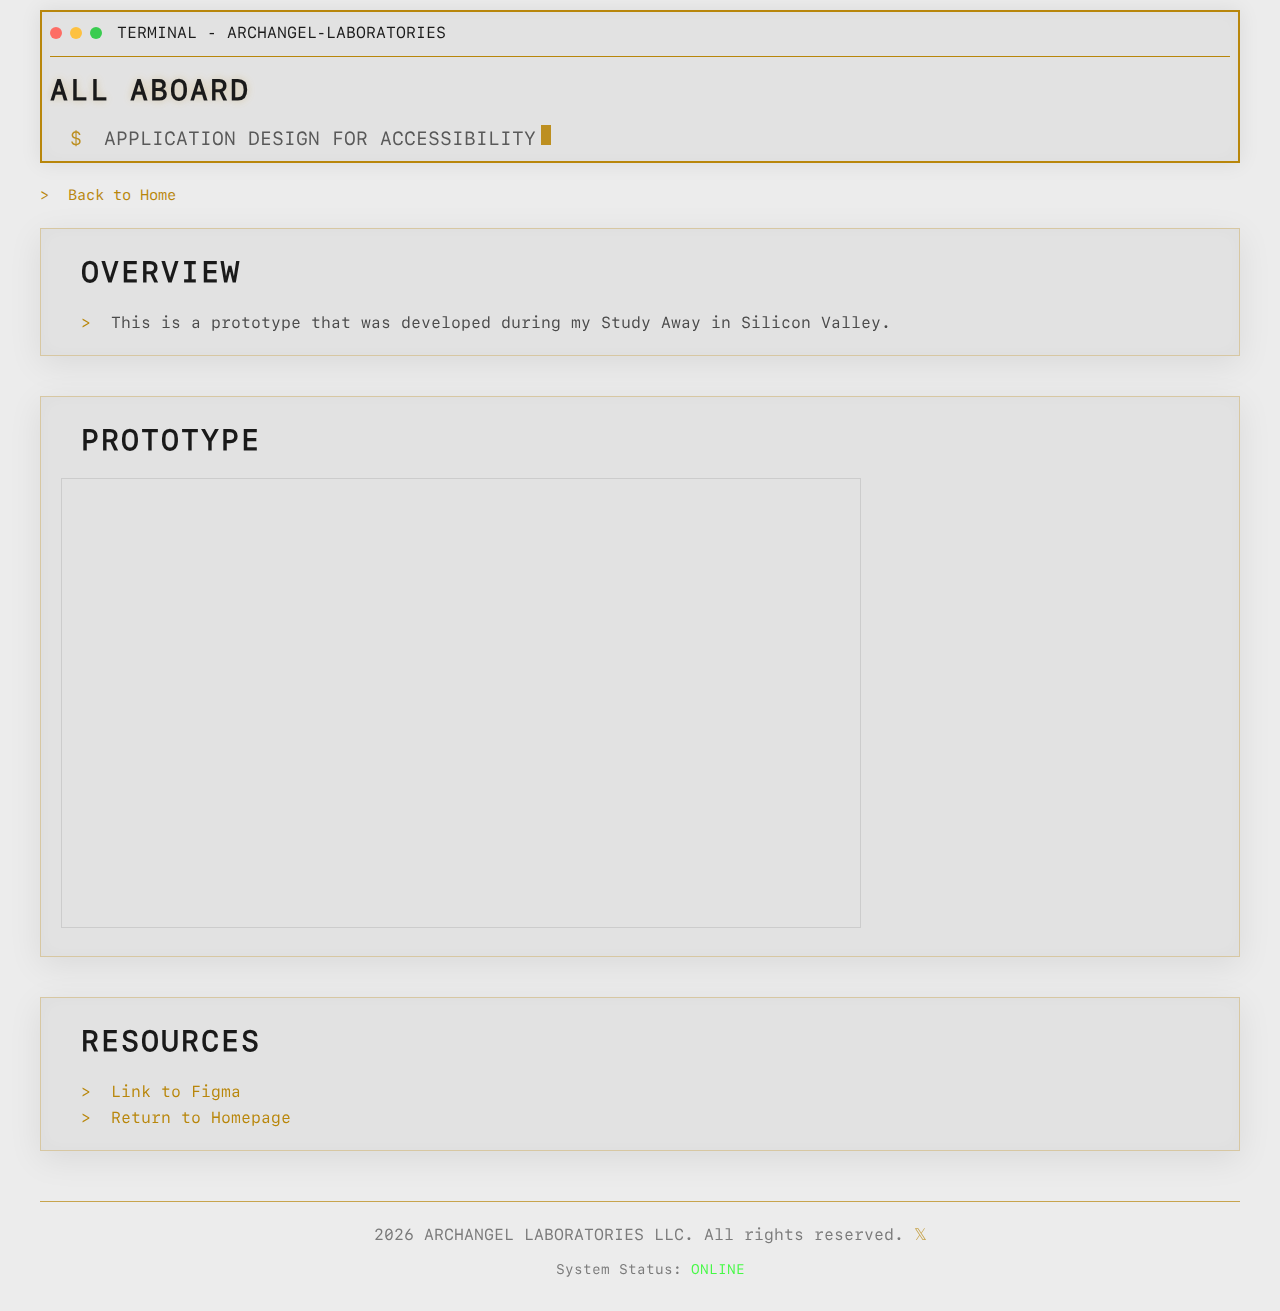
<file: projects/all-aboard.html>
<!DOCTYPE html>
<html lang="en">

<head>
    <meta charset="UTF-8">
    <meta name="viewport" content="width=device-width, initial-scale=1.0">
    <title>ALL ABOARD - ARCHANGEL LABORATORIES</title>
    <link href="https://fonts.cdnfonts.com/css/sf-mono" rel="stylesheet">
    <link href="https://fonts.cdnfonts.com/css/ocr-a-std" rel="stylesheet">
    <link rel="icon"
        href="data:image/svg+xml,<svg xmlns='http://www.w3.org/2000/svg' viewBox='0 0 100 100'><defs><style>.wing{fill:%23ffd700;}</style></defs><path class='wing' d='M50,10 Q70,20 80,35 Q75,25 60,20 Q65,30 70,45 Q60,35 50,35 Q40,35 30,45 Q35,30 40,20 Q25,25 20,35 Q30,20 50,10 M50,35 Q60,40 75,50 Q65,45 50,45 Q35,45 25,50 Q40,40 50,35 M45,50 Q45,65 50,80 Q55,65 55,50 Z'/></svg>"
        type="image/svg+xml">
    <link href="../stylesheet.css" rel="stylesheet">
</head>

<body>
    <div class="container">
        <div class="terminal-header">
            <div class="terminal-title">
                <div class="terminal-buttons">
                    <div class="btn"></div>
                    <div class="btn"></div>
                    <div class="btn"></div>
                </div>
                <span>TERMINAL - ARCHANGEL-LABORATORIES</span>
            </div>
            <h1>ALL ABOARD</h1>
            <p class="tagline"><span class="prompt">$</span> APPLICATION DESIGN FOR ACCESSIBILITY<span
                    class="cursor"></span></p>
        </div>

        <div class="back-link">
            <span class="prompt">></span> <a href="index.html">Back to Home</a>
        </div>

        <section>
            <h2>Overview</h2>
            <p>
                <span class="prompt">></span> This is a prototype that was developed during my Study Away in Silicon
                Valley.<br>
            </p>
        </section>

        <section>
            <h2>Prototype</h2>
            <iframe style="border: 1px solid rgba(0, 0, 0, 0.1);" width="800" height="450"
                src="https://embed.figma.com/proto/HWlfLJObTuIAcmiSl8PTh1EC/All-Aboard?node-id=0-100&amp;p=f&amp;scaling=min-zoom&amp;content-scaling=fixed&amp;page-id=0%3A1&amp;embed-host=share"
                allowfullscreen=""></iframe>
        </section>

        <section>
            <h2>Resources</h2>
            <p>
                <span class="prompt">></span> <a
                    href="https://www.figma.com/proto/HWlfLJObTuIAcmiSl8PTh1EC/All-Aboard?node-id=0-100&p=f&t=gBDgKqC5bbO9vqY3-1&scaling=min-zoom&content-scaling=fixed&page-id=0%3A1"
                    target="_blank">Link to Figma</a><br>
                <span class="prompt">></span> <a href="index.html">Return to Homepage</a><br>
            </p>
        </section>

        <div class="footer">
            <p>2026 ARCHANGEL LABORATORIES LLC. All rights reserved. <a href="https://x.com/archangellabs"
                    target="_blank">𝕏</a></p>
            <p style="margin-top: 10px; font-size: 0.9em;">System Status: <span style="color: #00ff00;">ONLINE</span>
            </p>
        </div>
    </div>
</body>

</html>
</file>
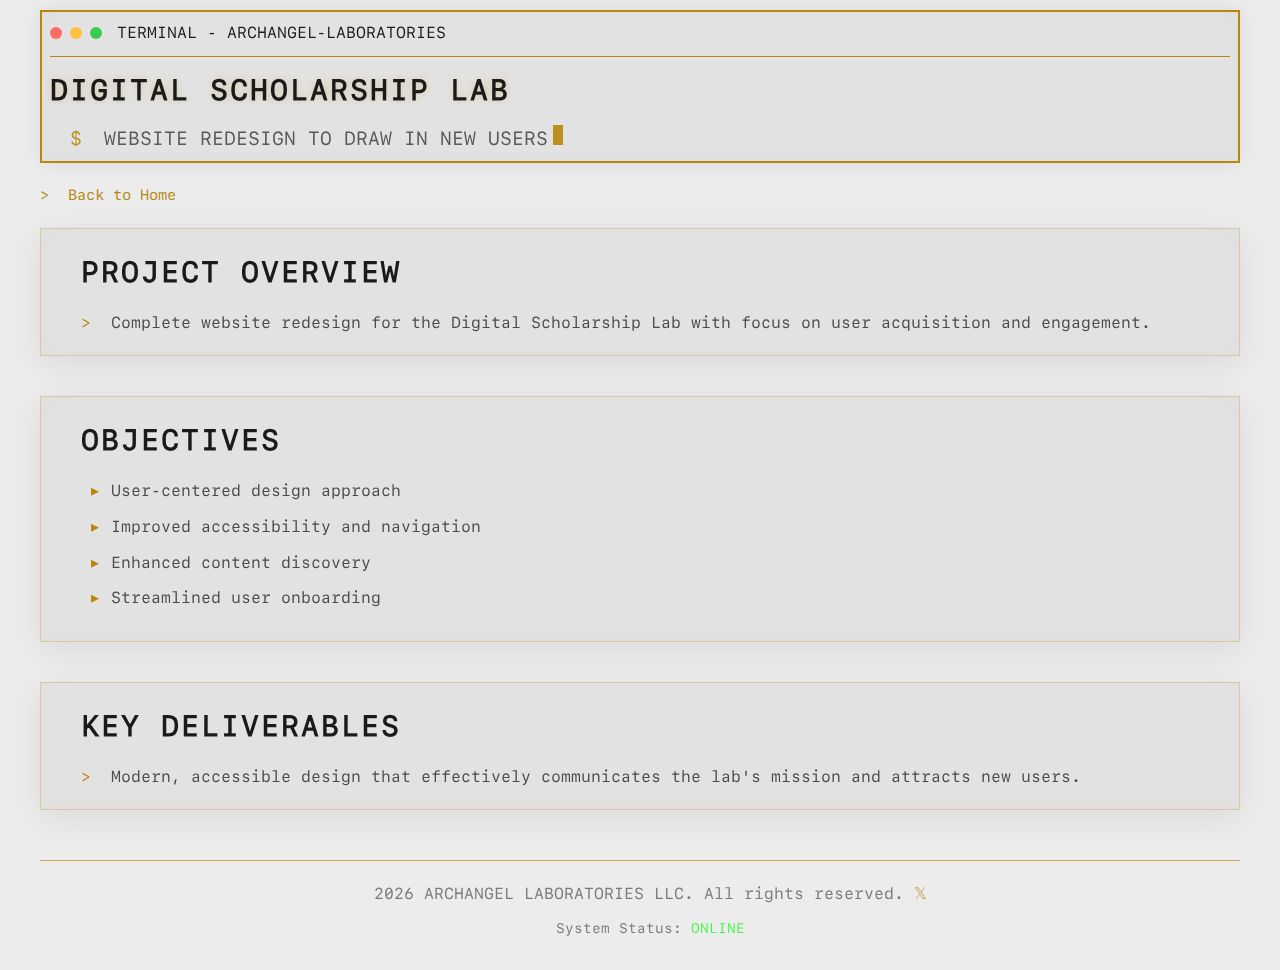
<file: projects/dsl.html>
<!DOCTYPE html>
<html lang="en">

<head>
    <meta charset="UTF-8">
    <meta name="viewport" content="width=device-width, initial-scale=1.0">
    <title>Digital Scholarship Lab - ARCHANGEL LABORATORIES</title>
    <link href="https://fonts.cdnfonts.com/css/sf-mono" rel="stylesheet">
    <link href="https://fonts.cdnfonts.com/css/ocr-a-std" rel="stylesheet">
    <link rel="icon"
        href="data:image/svg+xml,<svg xmlns='http://www.w3.org/2000/svg' viewBox='0 0 100 100'><defs><style>.wing{fill:%23ffd700;}</style></defs><path class='wing' d='M50,10 Q70,20 80,35 Q75,25 60,20 Q65,30 70,45 Q60,35 50,35 Q40,35 30,45 Q35,30 40,20 Q25,25 20,35 Q30,20 50,10 M50,35 Q60,40 75,50 Q65,45 50,45 Q35,45 25,50 Q40,40 50,35 M45,50 Q45,65 50,80 Q55,65 55,50 Z'/></svg>"
        type="image/svg+xml">
    <link href="../stylesheet.css" rel="stylesheet">
</head>

<body>
    <div class="container">
        <div class="terminal-header">
            <div class="terminal-title">
                <div class="terminal-buttons">
                    <div class="btn"></div>
                    <div class="btn"></div>
                    <div class="btn"></div>
                </div>
                <span>TERMINAL - ARCHANGEL-LABORATORIES</span>
            </div>
            <h1>DIGITAL SCHOLARSHIP LAB</h1>
            <p class="tagline"><span class="prompt">$</span> WEBSITE REDESIGN TO DRAW IN NEW USERS<span class="cursor"></span></p>
        </div>

        <div class="back-link">
            <span class="prompt">></span> <a href="index.html">Back to Home</a>
        </div>

        <section>
            <h2>Project Overview</h2>
            <p>
                <span class="prompt">></span> Complete website redesign for the Digital Scholarship Lab with focus on user acquisition and engagement.<br>
            </p>
        </section>

        <section>
            <h2>Objectives</h2>
            <ul>
                <li>User-centered design approach</li>
                <li>Improved accessibility and navigation</li>
                <li>Enhanced content discovery</li>
                <li>Streamlined user onboarding</li>
            </ul>
        </section>

        <section>
            <h2>Key Deliverables</h2>
            <p>
                <span class="prompt">></span> Modern, accessible design that effectively communicates the lab's mission and attracts new users.<br>
            </p>
        </section>

        <div class="footer">
            <p>2026 ARCHANGEL LABORATORIES LLC. All rights reserved. <a href="https://x.com/archangellabs"
                    target="_blank">𝕏</a></p>
            <p style="margin-top: 10px; font-size: 0.9em;">System Status: <span style="color: #00ff00;">ONLINE</span>
            </p>
        </div>
    </div>
</body>

</html>
</file>
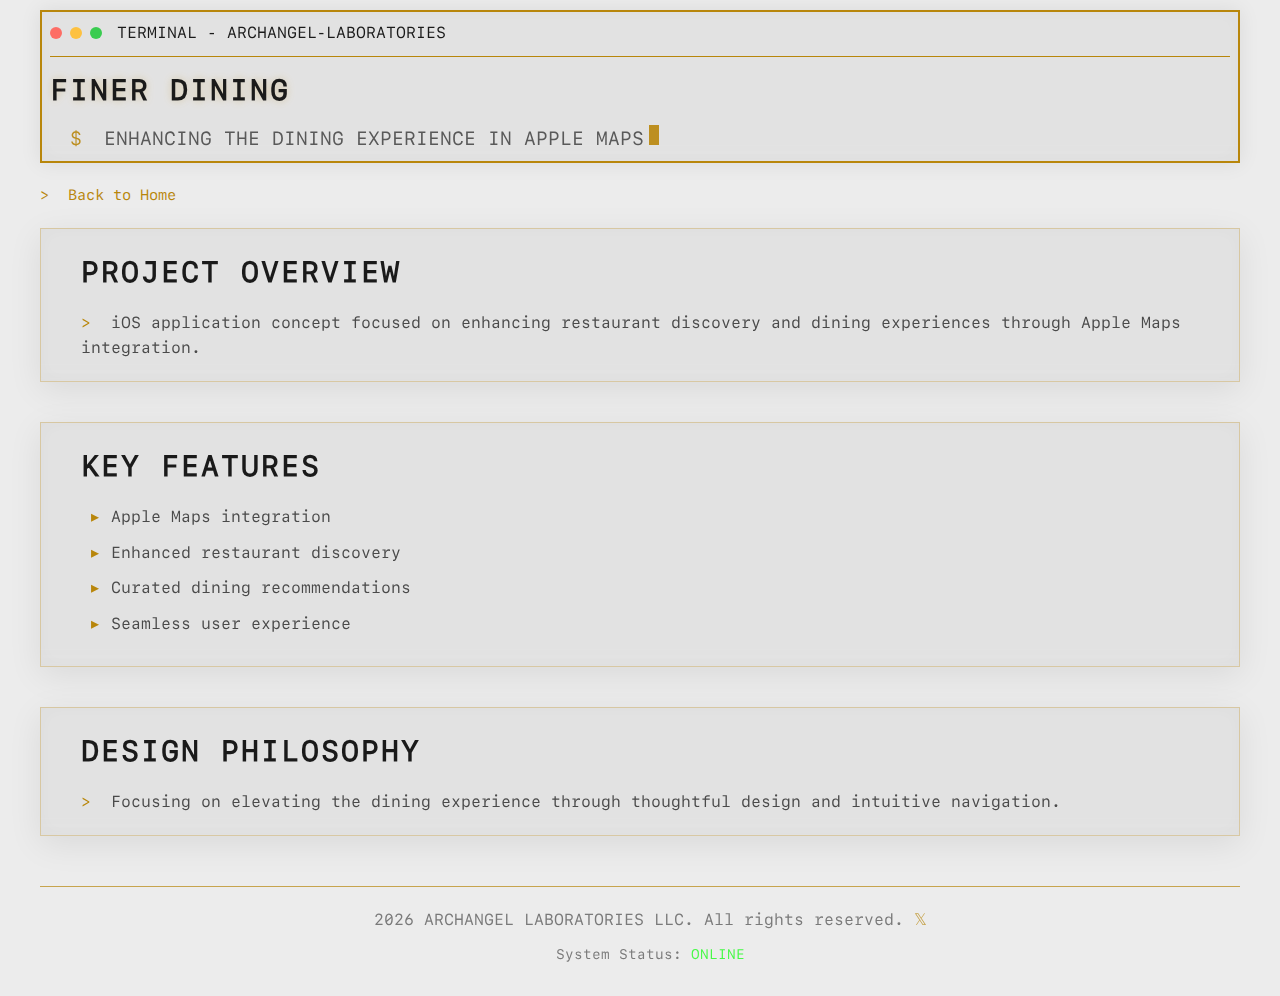
<file: projects/finer-dining.html>
<!DOCTYPE html>
<html lang="en">

<head>
    <meta charset="UTF-8">
    <meta name="viewport" content="width=device-width, initial-scale=1.0">
    <title>Finer Dining - ARCHANGEL LABORATORIES</title>
    <link href="https://fonts.cdnfonts.com/css/sf-mono" rel="stylesheet">
    <link href="https://fonts.cdnfonts.com/css/ocr-a-std" rel="stylesheet">
    <link rel="icon"
        href="data:image/svg+xml,<svg xmlns='http://www.w3.org/2000/svg' viewBox='0 0 100 100'><defs><style>.wing{fill:%23ffd700;}</style></defs><path class='wing' d='M50,10 Q70,20 80,35 Q75,25 60,20 Q65,30 70,45 Q60,35 50,35 Q40,35 30,45 Q35,30 40,20 Q25,25 20,35 Q30,20 50,10 M50,35 Q60,40 75,50 Q65,45 50,45 Q35,45 25,50 Q40,40 50,35 M45,50 Q45,65 50,80 Q55,65 55,50 Z'/></svg>"
        type="image/svg+xml">
    <link href="../stylesheet.css" rel="stylesheet">
</head>

<body>
    <div class="container">
        <div class="terminal-header">
            <div class="terminal-title">
                <div class="terminal-buttons">
                    <div class="btn"></div>
                    <div class="btn"></div>
                    <div class="btn"></div>
                </div>
                <span>TERMINAL - ARCHANGEL-LABORATORIES</span>
            </div>
            <h1>FINER DINING</h1>
            <p class="tagline"><span class="prompt">$</span> ENHANCING THE DINING EXPERIENCE IN APPLE MAPS<span class="cursor"></span></p>
        </div>

        <div class="back-link">
            <span class="prompt">></span> <a href="index.html">Back to Home</a>
        </div>

        <section>
            <h2>Project Overview</h2>
            <p>
                <span class="prompt">></span> iOS application concept focused on enhancing restaurant discovery and dining experiences through Apple Maps integration.<br>
            </p>
        </section>

        <section>
            <h2>Key Features</h2>
            <ul>
                <li>Apple Maps integration</li>
                <li>Enhanced restaurant discovery</li>
                <li>Curated dining recommendations</li>
                <li>Seamless user experience</li>
            </ul>
        </section>

        <section>
            <h2>Design Philosophy</h2>
            <p>
                <span class="prompt">></span> Focusing on elevating the dining experience through thoughtful design and intuitive navigation.<br>
            </p>
        </section>

        <div class="footer">
            <p>2026 ARCHANGEL LABORATORIES LLC. All rights reserved. <a href="https://x.com/archangellabs"
                    target="_blank">𝕏</a></p>
            <p style="margin-top: 10px; font-size: 0.9em;">System Status: <span style="color: #00ff00;">ONLINE</span>
            </p>
        </div>
    </div>
</body>

</html>
</file>
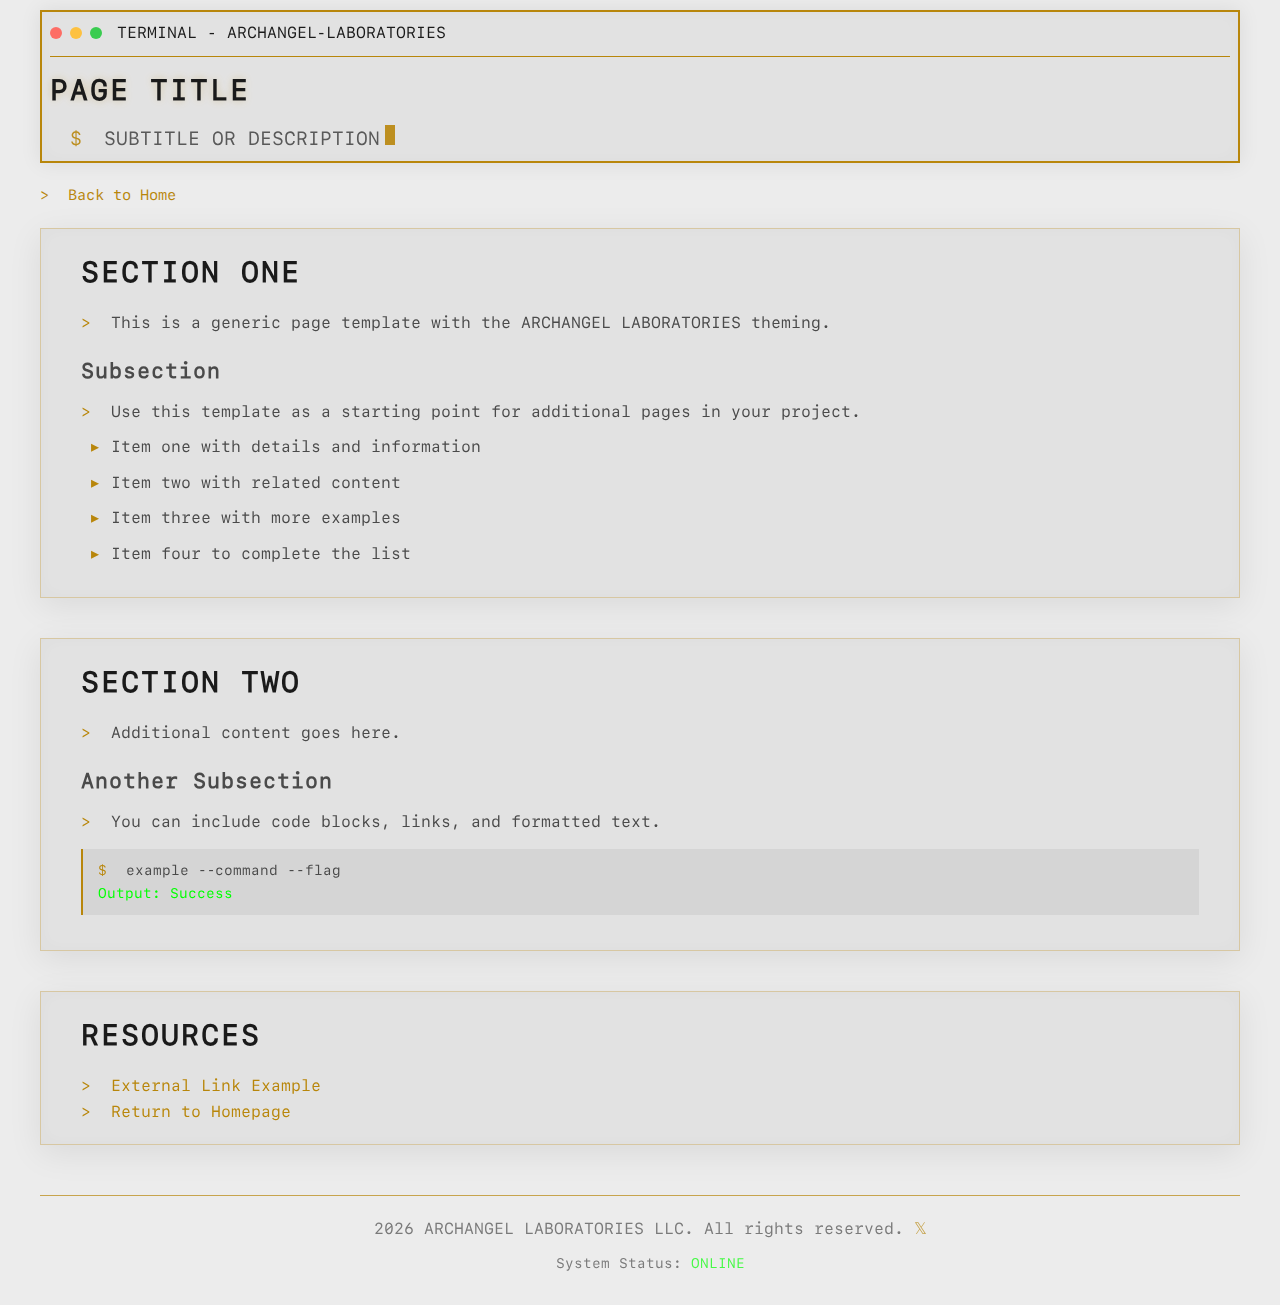
<file: projects/h2home.html>
<!DOCTYPE html>
<html lang="en">

<head>
    <meta charset="UTF-8">
    <meta name="viewport" content="width=device-width, initial-scale=1.0">
    <title>Page Title - ARCHANGEL LABORATORIES</title>
    <link href="https://fonts.cdnfonts.com/css/sf-mono" rel="stylesheet">
    <link href="https://fonts.cdnfonts.com/css/ocr-a-std" rel="stylesheet">
    <link rel="icon"
        href="data:image/svg+xml,<svg xmlns='http://www.w3.org/2000/svg' viewBox='0 0 100 100'><defs><style>.wing{fill:%23ffd700;}</style></defs><path class='wing' d='M50,10 Q70,20 80,35 Q75,25 60,20 Q65,30 70,45 Q60,35 50,35 Q40,35 30,45 Q35,30 40,20 Q25,25 20,35 Q30,20 50,10 M50,35 Q60,40 75,50 Q65,45 50,45 Q35,45 25,50 Q40,40 50,35 M45,50 Q45,65 50,80 Q55,65 55,50 Z'/></svg>"
        type="image/svg+xml">
    <link href="../stylesheet.css" rel="stylesheet">
</head>

<body>
    <div class="container">
        <div class="terminal-header">
            <div class="terminal-title">
                <div class="terminal-buttons">
                    <div class="btn"></div>
                    <div class="btn"></div>
                    <div class="btn"></div>
                </div>
                <span>TERMINAL - ARCHANGEL-LABORATORIES</span>
            </div>
            <h1>PAGE TITLE</h1>
            <p class="tagline"><span class="prompt">$</span> SUBTITLE OR DESCRIPTION<span class="cursor"></span></p>
        </div>

        <div class="back-link">
            <span class="prompt">></span> <a href="index.html">Back to Home</a>
        </div>

        <section>
            <h2>Section One</h2>
            <p>
                <span class="prompt">></span> This is a generic page template with the ARCHANGEL LABORATORIES theming.<br>
            </p>
            <h3>Subsection</h3>
            <p>
                <span class="prompt">></span> Use this template as a starting point for additional pages in your project.<br>
            </p>
            <ul>
                <li>Item one with details and information</li>
                <li>Item two with related content</li>
                <li>Item three with more examples</li>
                <li>Item four to complete the list</li>
            </ul>
        </section>

        <section>
            <h2>Section Two</h2>
            <p>
                <span class="prompt">></span> Additional content goes here.<br>
            </p>
            <h3>Another Subsection</h3>
            <p>
                <span class="prompt">></span> You can include code blocks, links, and formatted text.<br>
            </p>
            <div class="code-block">
                <span class="prompt">$</span> example --command --flag<br>
                <span style="color: #00ff00;">Output: Success</span>
            </div>
        </section>

        <section>
            <h2>Resources</h2>
            <p>
                <span class="prompt">></span> <a href="#" target="_blank">External Link Example</a><br>
                <span class="prompt">></span> <a href="index.html">Return to Homepage</a><br>
            </p>
        </section>

        <div class="footer">
            <p>2026 ARCHANGEL LABORATORIES LLC. All rights reserved. <a href="https://x.com/archangellabs"
                    target="_blank">𝕏</a></p>
            <p style="margin-top: 10px; font-size: 0.9em;">System Status: <span style="color: #00ff00;">ONLINE</span>
            </p>
        </div>
    </div>
</body>

</html>
</file>
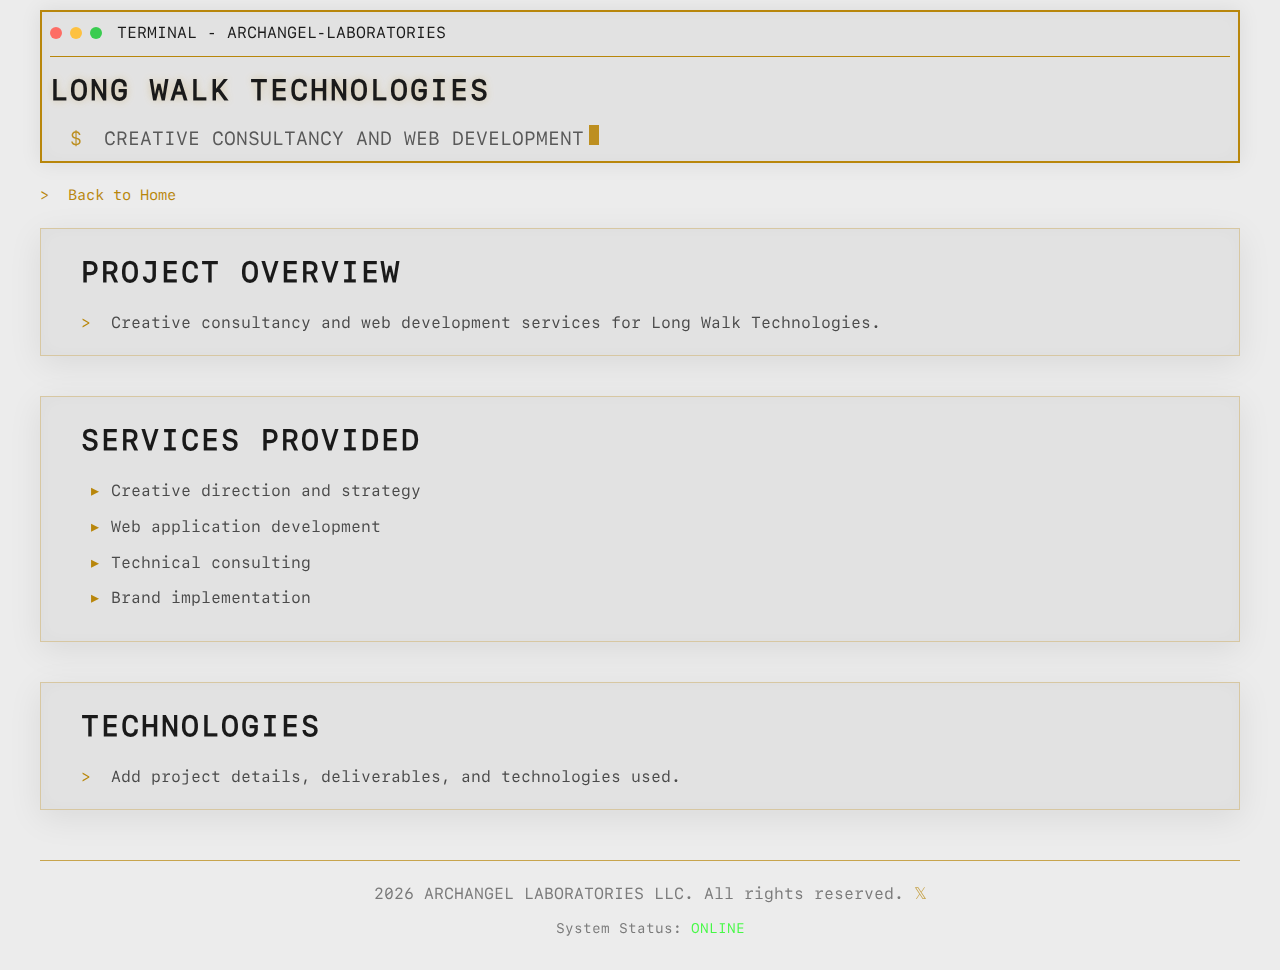
<file: projects/lwt.html>
<!DOCTYPE html>
<html lang="en">

<head>
    <meta charset="UTF-8">
    <meta name="viewport" content="width=device-width, initial-scale=1.0">
    <title>Long Walk Technologies - ARCHANGEL LABORATORIES</title>
    <link href="https://fonts.cdnfonts.com/css/sf-mono" rel="stylesheet">
    <link href="https://fonts.cdnfonts.com/css/ocr-a-std" rel="stylesheet">
    <link rel="icon"
        href="data:image/svg+xml,<svg xmlns='http://www.w3.org/2000/svg' viewBox='0 0 100 100'><defs><style>.wing{fill:%23ffd700;}</style></defs><path class='wing' d='M50,10 Q70,20 80,35 Q75,25 60,20 Q65,30 70,45 Q60,35 50,35 Q40,35 30,45 Q35,30 40,20 Q25,25 20,35 Q30,20 50,10 M50,35 Q60,40 75,50 Q65,45 50,45 Q35,45 25,50 Q40,40 50,35 M45,50 Q45,65 50,80 Q55,65 55,50 Z'/></svg>"
        type="image/svg+xml">
    <link href="../stylesheet.css" rel="stylesheet">
</head>

<body>
    <div class="container">
        <div class="terminal-header">
            <div class="terminal-title">
                <div class="terminal-buttons">
                    <div class="btn"></div>
                    <div class="btn"></div>
                    <div class="btn"></div>
                </div>
                <span>TERMINAL - ARCHANGEL-LABORATORIES</span>
            </div>
            <h1>LONG WALK TECHNOLOGIES</h1>
            <p class="tagline"><span class="prompt">$</span> CREATIVE CONSULTANCY AND WEB DEVELOPMENT<span class="cursor"></span></p>
        </div>

        <div class="back-link">
            <span class="prompt">></span> <a href="index.html">Back to Home</a>
        </div>

        <section>
            <h2>Project Overview</h2>
            <p>
                <span class="prompt">></span> Creative consultancy and web development services for Long Walk Technologies.<br>
            </p>
        </section>

        <section>
            <h2>Services Provided</h2>
            <ul>
                <li>Creative direction and strategy</li>
                <li>Web application development</li>
                <li>Technical consulting</li>
                <li>Brand implementation</li>
            </ul>
        </section>

        <section>
            <h2>Technologies</h2>
            <p>
                <span class="prompt">></span> Add project details, deliverables, and technologies used.<br>
            </p>
        </section>

        <div class="footer">
            <p>2026 ARCHANGEL LABORATORIES LLC. All rights reserved. <a href="https://x.com/archangellabs"
                    target="_blank">𝕏</a></p>
            <p style="margin-top: 10px; font-size: 0.9em;">System Status: <span style="color: #00ff00;">ONLINE</span>
            </p>
        </div>
    </div>
</body>

</html>
</file>
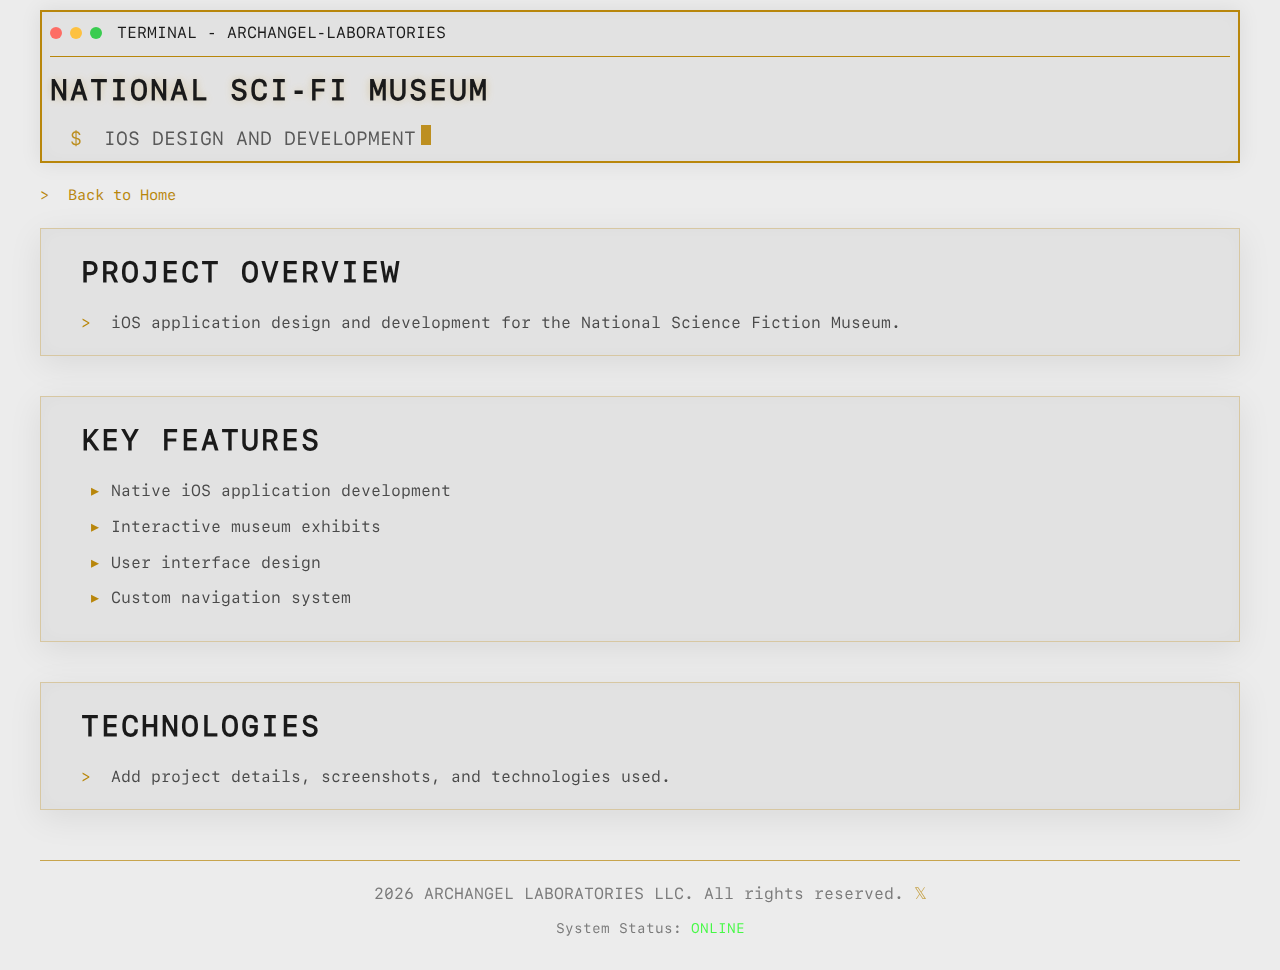
<file: projects/nsfm.html>
<!DOCTYPE html>
<html lang="en">

<head>
    <meta charset="UTF-8">
    <meta name="viewport" content="width=device-width, initial-scale=1.0">
    <title>National Sci-Fi Museum - ARCHANGEL LABORATORIES</title>
    <link href="https://fonts.cdnfonts.com/css/sf-mono" rel="stylesheet">
    <link href="https://fonts.cdnfonts.com/css/ocr-a-std" rel="stylesheet">
    <link rel="icon"
        href="data:image/svg+xml,<svg xmlns='http://www.w3.org/2000/svg' viewBox='0 0 100 100'><defs><style>.wing{fill:%23ffd700;}</style></defs><path class='wing' d='M50,10 Q70,20 80,35 Q75,25 60,20 Q65,30 70,45 Q60,35 50,35 Q40,35 30,45 Q35,30 40,20 Q25,25 20,35 Q30,20 50,10 M50,35 Q60,40 75,50 Q65,45 50,45 Q35,45 25,50 Q40,40 50,35 M45,50 Q45,65 50,80 Q55,65 55,50 Z'/></svg>"
        type="image/svg+xml">
    <link href="../stylesheet.css" rel="stylesheet">
</head>

<body>
    <div class="container">
        <div class="terminal-header">
            <div class="terminal-title">
                <div class="terminal-buttons">
                    <div class="btn"></div>
                    <div class="btn"></div>
                    <div class="btn"></div>
                </div>
                <span>TERMINAL - ARCHANGEL-LABORATORIES</span>
            </div>
            <h1>NATIONAL SCI-FI MUSEUM</h1>
            <p class="tagline"><span class="prompt">$</span> IOS DESIGN AND DEVELOPMENT<span class="cursor"></span></p>
        </div>

        <div class="back-link">
            <span class="prompt">></span> <a href="index.html">Back to Home</a>
        </div>

        <section>
            <h2>Project Overview</h2>
            <p>
                <span class="prompt">></span> iOS application design and development for the National Science Fiction Museum.<br>
            </p>
        </section>

        <section>
            <h2>Key Features</h2>
            <ul>
                <li>Native iOS application development</li>
                <li>Interactive museum exhibits</li>
                <li>User interface design</li>
                <li>Custom navigation system</li>
            </ul>
        </section>

        <section>
            <h2>Technologies</h2>
            <p>
                <span class="prompt">></span> Add project details, screenshots, and technologies used.<br>
            </p>
        </section>

        <div class="footer">
            <p>2026 ARCHANGEL LABORATORIES LLC. All rights reserved. <a href="https://x.com/archangellabs"
                    target="_blank">𝕏</a></p>
            <p style="margin-top: 10px; font-size: 0.9em;">System Status: <span style="color: #00ff00;">ONLINE</span>
            </p>
        </div>
    </div>
</body>

</html>
</file>
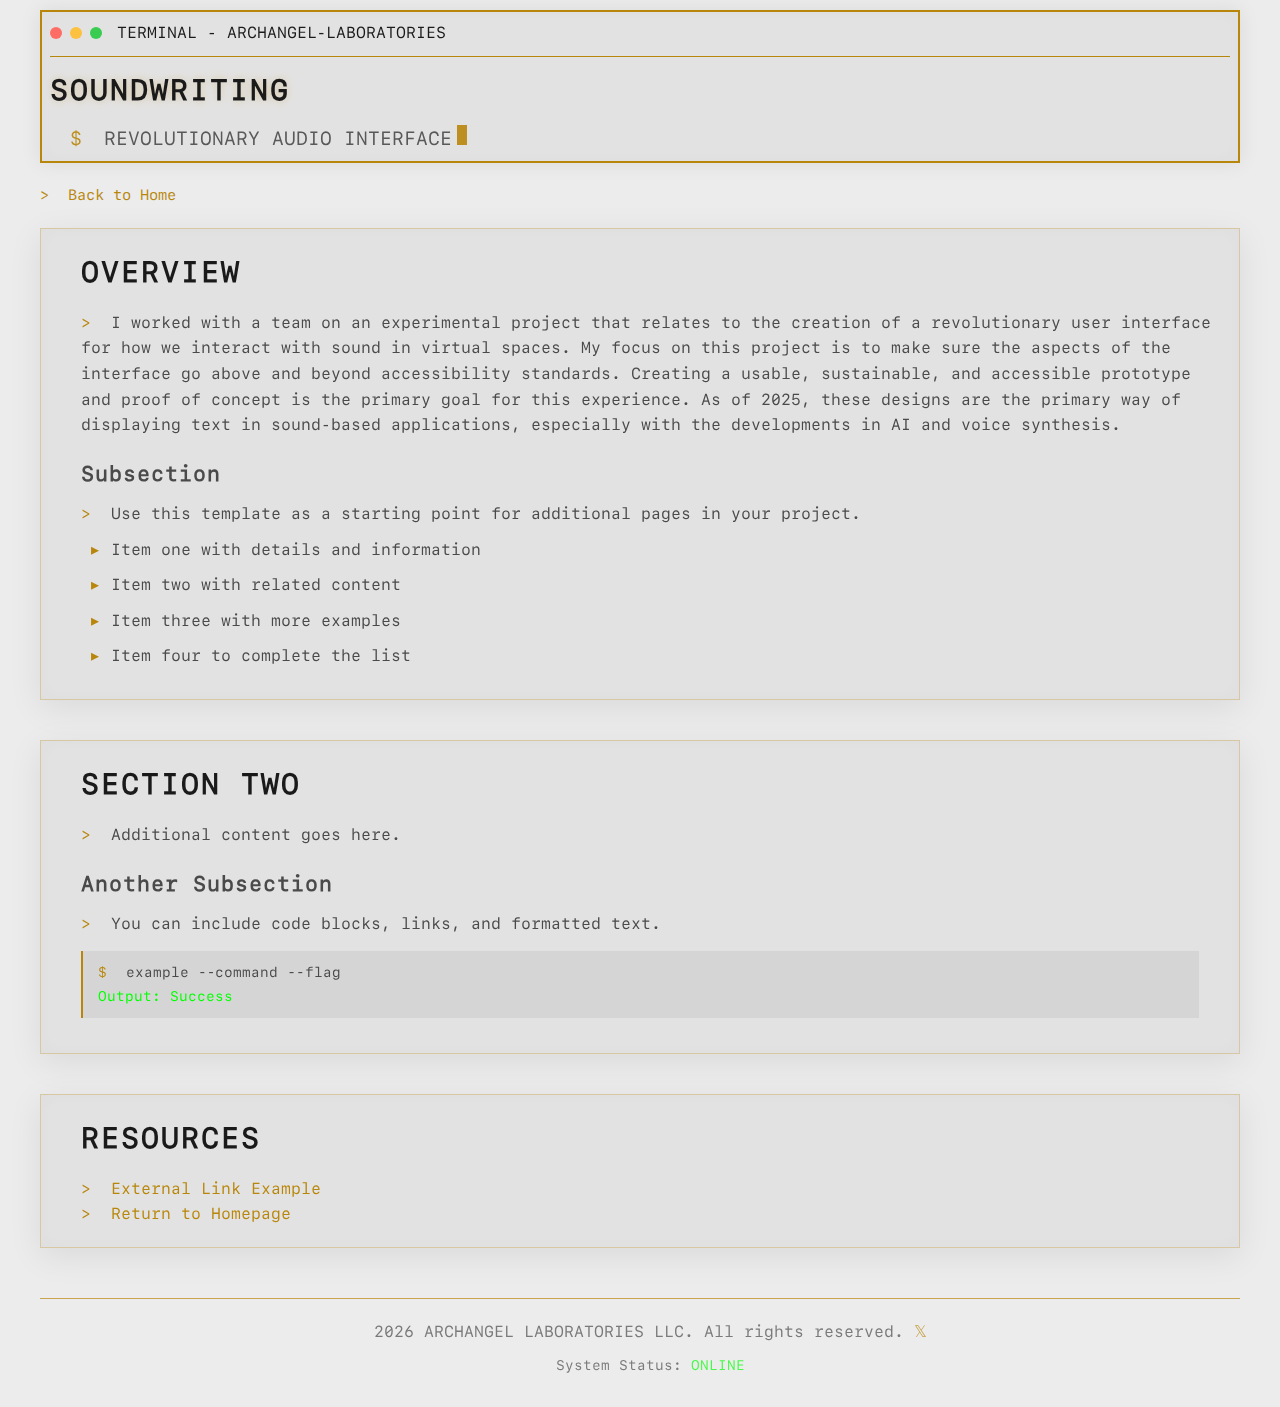
<file: projects/soundwriting.html>
<!DOCTYPE html>
<html lang="en">

<head>
    <meta charset="UTF-8">
    <meta name="viewport" content="width=device-width, initial-scale=1.0">
    <title>SOUNDWRITING - ARCHANGEL LABORATORIES</title>
    <link href="https://fonts.cdnfonts.com/css/sf-mono" rel="stylesheet">
    <link href="https://fonts.cdnfonts.com/css/ocr-a-std" rel="stylesheet">
    <link rel="icon"
        href="data:image/svg+xml,<svg xmlns='http://www.w3.org/2000/svg' viewBox='0 0 100 100'><defs><style>.wing{fill:%23ffd700;}</style></defs><path class='wing' d='M50,10 Q70,20 80,35 Q75,25 60,20 Q65,30 70,45 Q60,35 50,35 Q40,35 30,45 Q35,30 40,20 Q25,25 20,35 Q30,20 50,10 M50,35 Q60,40 75,50 Q65,45 50,45 Q35,45 25,50 Q40,40 50,35 M45,50 Q45,65 50,80 Q55,65 55,50 Z'/></svg>"
        type="image/svg+xml">
    <link href="../stylesheet.css" rel="stylesheet">
</head>

<body>
    <div class="container">
        <div class="terminal-header">
            <div class="terminal-title">
                <div class="terminal-buttons">
                    <div class="btn"></div>
                    <div class="btn"></div>
                    <div class="btn"></div>
                </div>
                <span>TERMINAL - ARCHANGEL-LABORATORIES</span>
            </div>
            <h1>SOUNDWRITING</h1>
            <p class="tagline"><span class="prompt">$</span> REVOLUTIONARY AUDIO INTERFACE<span class="cursor"></span>
            </p>
        </div>

        <div class="back-link">
            <span class="prompt">></span> <a href="index.html">Back to Home</a>
        </div>

        <section>
            <h2>Overview</h2>
            <p>
                <span class="prompt">></span>
                I worked with a team on an experimental project that relates to the creation of a revolutionary user
                interface for how we interact with sound in virtual spaces. My focus on this project is to make sure the
                aspects of the interface go above and beyond accessibility standards. Creating a usable, sustainable,
                and
                accessible prototype and proof of concept is the primary goal for this experience. As of 2025, these
                designs are the primary way of displaying text in sound-based applications, especially
                with the developments in AI and voice synthesis.
                <br>
            </p>
            <h3>Subsection</h3>
            <p>
                <span class="prompt">></span> Use this template as a starting point for additional pages in your
                project.<br>
            </p>
            <ul>
                <li>Item one with details and information</li>
                <li>Item two with related content</li>
                <li>Item three with more examples</li>
                <li>Item four to complete the list</li>
            </ul>
        </section>

        <section>
            <h2>Section Two</h2>
            <p>
                <span class="prompt">></span> Additional content goes here.<br>
            </p>
            <h3>Another Subsection</h3>
            <p>
                <span class="prompt">></span> You can include code blocks, links, and formatted text.<br>
            </p>
            <div class="code-block">
                <span class="prompt">$</span> example --command --flag<br>
                <span style="color: #00ff00;">Output: Success</span>
            </div>
        </section>

        <section>
            <h2>Resources</h2>
            <p>
                <span class="prompt">></span> <a href="#" target="_blank">External Link Example</a><br>
                <span class="prompt">></span> <a href="index.html">Return to Homepage</a><br>
            </p>
        </section>

        <div class="footer">
            <p>2026 ARCHANGEL LABORATORIES LLC. All rights reserved. <a href="https://x.com/archangellabs"
                    target="_blank">𝕏</a></p>
            <p style="margin-top: 10px; font-size: 0.9em;">System Status: <span style="color: #00ff00;">ONLINE</span>
            </p>
        </div>
    </div>
</body>

</html>
</file>
<file: stylesheet.css>
* {
    margin: 0;
    padding: 0;
    box-sizing: border-box;
}

@font-face {
    font-family: "SF Mono Regular";
    src: url("sf-mono-regular.woff2") format("woff2");
}

/* === LIGHT MODE (default) — Xcode Light palette === */
:root {
    --bg:       #ECECEC;
    --fg:       #1A1A1A;
    --fg-dim:   #4A4A4A;
    --accent:   #B8860B;
    --border:   #D1D1D1;
    --muted:    #8A8A8A;
    --section-bg: rgba(0,0,0,0.04);
    --section-border: rgba(184,134,11,0.3);
    --section-shadow: rgba(0,0,0,0.08);
    --code-bg:  rgba(0,0,0,0.06);
    --glow-from: rgba(184,134,11,0.3);
    --glow-to:   rgba(184,134,11,0.75);
    --link-color: #B8860B;
    --link-hover-shadow: rgba(184,134,11,0.6);
    --scrollbar: rgba(0,0,0,0.2);
    --scrollbar-h: rgba(0,0,0,0.35);
    --green: #27c93f;
    --amber: #ffbd2e;
    --red:   #ff5f56;
}

@media (prefers-color-scheme: dark) {
    :root {
        --bg:       #1E1E1E;
        --fg:       #e6be00;
        --fg-dim:   #a88800;
        --accent:   #ffd700;
        --border:   #404040;
        --muted:    #6E6E6E;
        --section-bg: rgba(255,215,0,0.06);
        --section-border: rgba(255,215,0,0.2);
        --section-shadow: rgba(255,215,0,0.15);
        --code-bg:  rgba(0,0,0,0.5);
        --glow-from: rgba(255,215,0,0.5);
        --glow-to:   rgba(255,215,0,1);
        --link-color: #ffd700;
        --link-hover-shadow: rgba(255,215,0,0.8);
        --scrollbar: #2a2a2a;
        --scrollbar-h: rgba(255,215,0,0.25);
    }
}

body {
    background-color: var(--bg);
    color: var(--fg);
    font-family: 'SF Mono Regular', 'Menlo', 'Courier New', monospace;
    line-height: 1.6;
    padding: 10px;
    overflow-x: hidden;
}

.container {
    max-width: 1200px;
    margin: 0 auto;
}

.terminal-header {
    border: 2px solid var(--accent);
    padding: 8px;
    margin-bottom: 20px;
    background: var(--section-bg);
    backdrop-filter: blur(10px);
    -webkit-backdrop-filter: blur(10px);
    box-shadow: 0 0 20px var(--section-shadow),
                inset 0 0 20px rgba(0,0,0,0.03);
}

.terminal-title {
    display: flex;
    align-items: center;
    margin-bottom: 10px;
    padding-bottom: 10px;
    border-bottom: 1px solid var(--accent);
}

.terminal-buttons {
    display: flex;
    gap: 8px;
    margin-right: 15px;
}

.btn {
    width: 12px;
    height: 12px;
    border-radius: 50%;
    opacity: 0.9;
}

.btn:nth-child(1) {
    background-color: var(--red);
}

.btn:nth-child(2) {
    background-color: var(--amber);
}

.btn:nth-child(3) {
    background-color: var(--green);
}

h1 {
    font-size: 1.8em;
    letter-spacing: 2px;
    text-shadow: 0 0 10px var(--glow-from);
    animation: glow 2s ease-in-out infinite alternate;
}

@keyframes glow {
    from {
        text-shadow: 0 0 10px var(--glow-from);
    }

    to {
        text-shadow: 0 0 20px var(--glow-to);
    }
}

.prompt {
    color: var(--accent);
    margin-right: 10px;
}

.cursor {
    display: inline-block;
    width: 10px;
    height: 20px;
    background-color: var(--accent);
    animation: blink 1s step-end infinite;
    margin-left: 5px;
}

@keyframes blink {
    50% {
        opacity: 0;
    }
}

section {
    margin-bottom: 40px;
    padding: 20px;
    border: 1px solid var(--section-border);
    background: var(--section-bg);
    backdrop-filter: blur(10px);
    -webkit-backdrop-filter: blur(10px);
    box-shadow: 0 8px 32px 0 var(--section-shadow),
                inset 0 0 20px rgba(0,0,0,0.03);
    position: relative;
}

h2 {
    font-size: 1.8em;
    margin-bottom: 15px;
    margin-left: 20px;
    text-transform: uppercase;
    letter-spacing: 2px;
}

h3 {
    font-size: 1.3em;
    margin-bottom: 10px;
    margin-left: 20px;
    letter-spacing: 1px;
    color: var(--fg-dim);
    margin-top: 20px;
}

p,
li {
    margin-left: 20px;
    font-size: 1em;
    color: var(--fg-dim);
}

ul {
    list-style: none;
    margin-top: 10px;
}

li {
    margin-bottom: 10px;
    padding-left: 30px;
    position: relative;
}

li::before {
    content: '▸';
    position: absolute;
    left: 10px;
    color: var(--accent);
}

a {
    color: var(--link-color);
    text-decoration: none;
    border-bottom: 1px solid transparent;
    transition: all 0.3s ease;
}

a:hover {
    border-bottom: 1px solid var(--accent);
    text-shadow: 0 0 5px var(--link-hover-shadow);
}

.tagline {
    font-size: 1.2em;
    margin-top: 10px;
    opacity: 0.9;
}

.footer {
    text-align: center;
    padding: 20px;
    margin-top: 50px;
    border-top: 1px solid var(--accent);
    opacity: 0.7;
}

.back-link {
    margin-bottom: 20px;
    font-size: 0.95em;
}

.ascii-art {
    font-size: 0.55em;
    line-height: 1.1;
    margin-bottom: 15px;
    text-align: center;
    white-space: pre;
    color: var(--accent);
    opacity: 0.8;
    overflow-x: auto;
    padding: 5px;
}

.code-block {
    background-color: var(--code-bg);
    border-left: 2px solid var(--accent);
    padding: 10px 15px;
    margin: 15px 20px;
    font-size: 0.9em;
    overflow-x: auto;
    color: var(--fg-dim);
}

.highlight {
    color: var(--accent);
    font-weight: bold;
}

::-webkit-scrollbar          { width: 5px; height: 5px; }
::-webkit-scrollbar-track    { background: transparent; }
::-webkit-scrollbar-thumb    { background: var(--scrollbar); border-radius: 3px; }
::-webkit-scrollbar-thumb:hover { background: var(--scrollbar-h); }

@media (max-width: 480px) {
    body {
        padding: 8px;
    }

    h1 {
        font-size: 1.4em;
        letter-spacing: 1px;
    }

    h2 {
        font-size: 1.2em;
        margin-left: 15px;
    }

    h3 {
        font-size: 1.1em;
        margin-left: 15px;
    }

    .ascii-art {
        font-size: 0.45em;
        line-height: 1;
        margin-bottom: 10px;
    }

    .terminal-header {
        padding: 6px;
        margin-bottom: 15px;
    }

    .terminal-title {
        font-size: 0.9em;
        margin-bottom: 8px;
        padding-bottom: 8px;
    }

    p,
    li {
        font-size: 0.95em;
        margin-left: 15px;
    }

    section {
        margin-bottom: 25px;
        padding: 12px;
    }

    .tagline {
        font-size: 1em;
    }

    .cursor {
        width: 8px;
        height: 16px;
        margin-left: 3px;
    }

    .code-block {
        margin: 15px 10px;
        font-size: 0.85em;
    }

    .back-link {
        font-size: 0.9em;
    }
}

@media (max-width: 768px) {
    h1 {
        font-size: 1.6em;
    }

    h2 {
        font-size: 1.3em;
    }

    h3 {
        font-size: 1.2em;
    }

    .ascii-art {
        font-size: 0.5em;
    }
}
</file>
